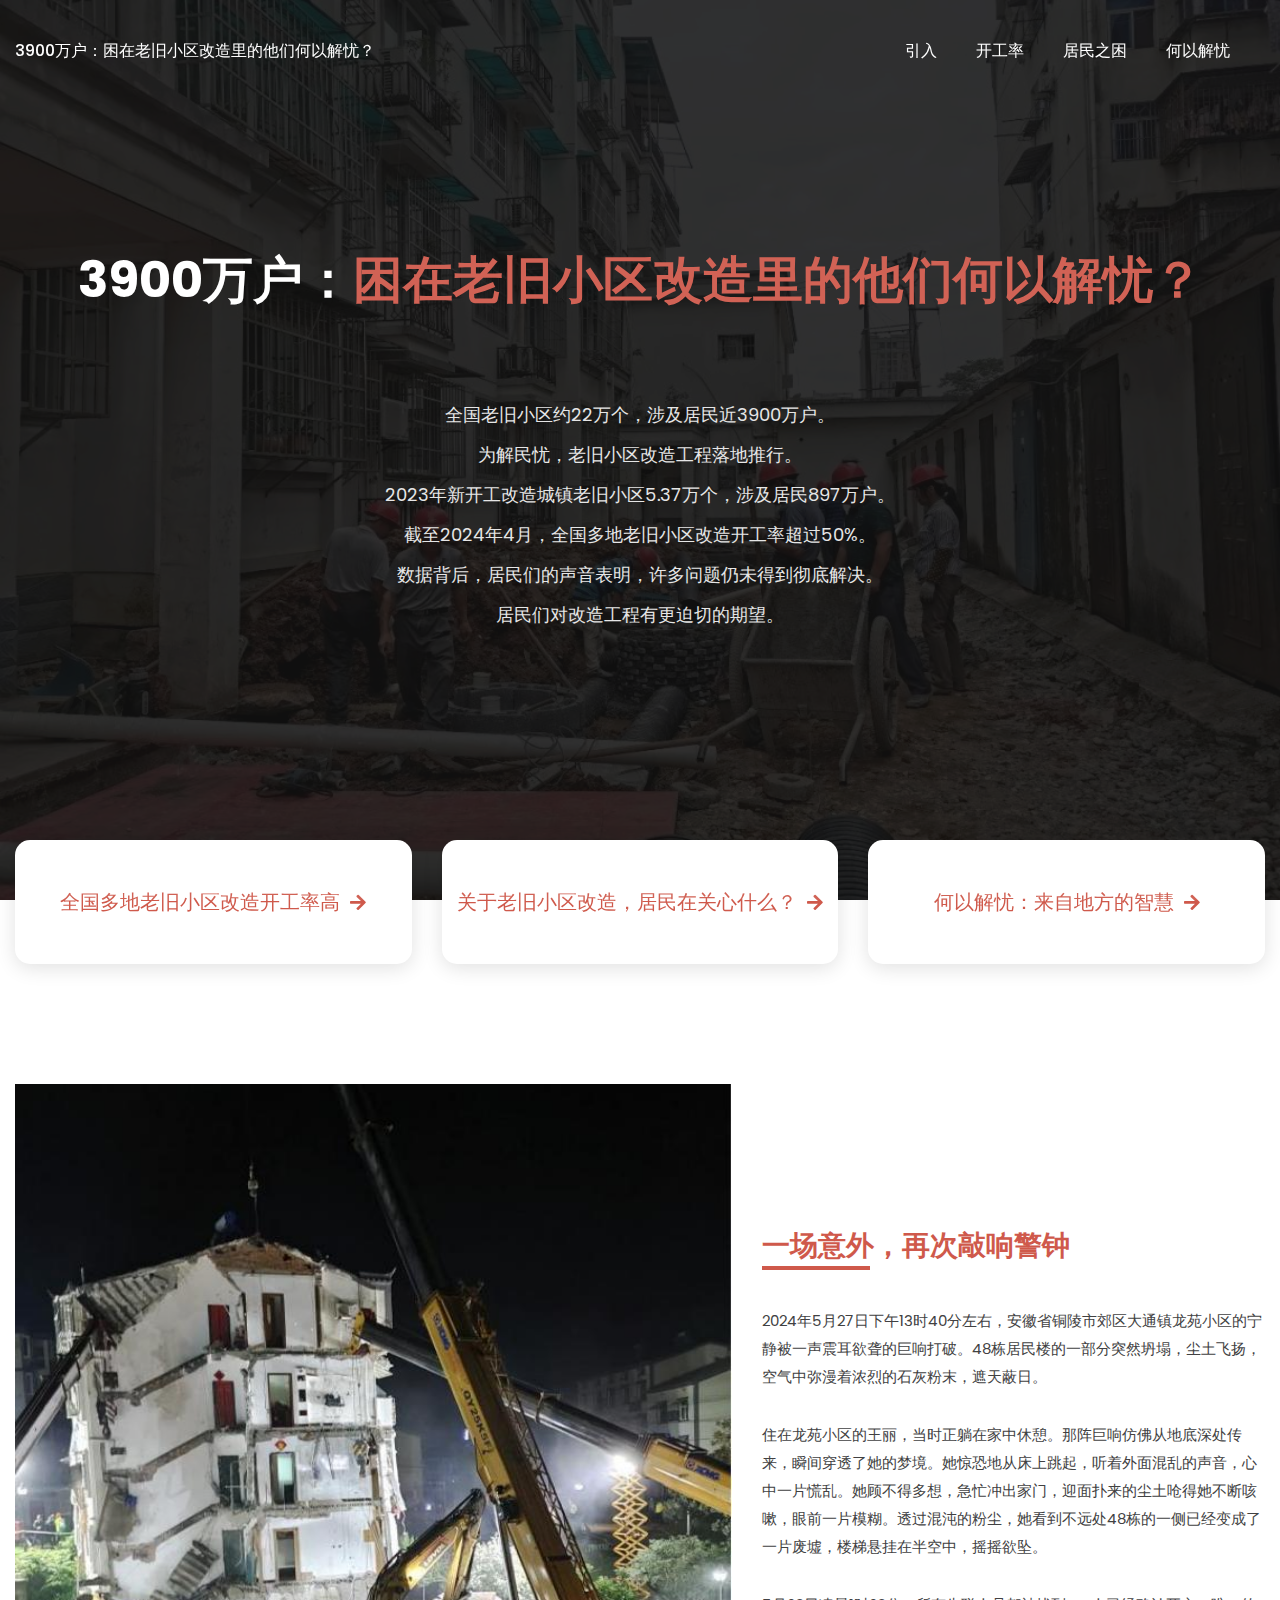
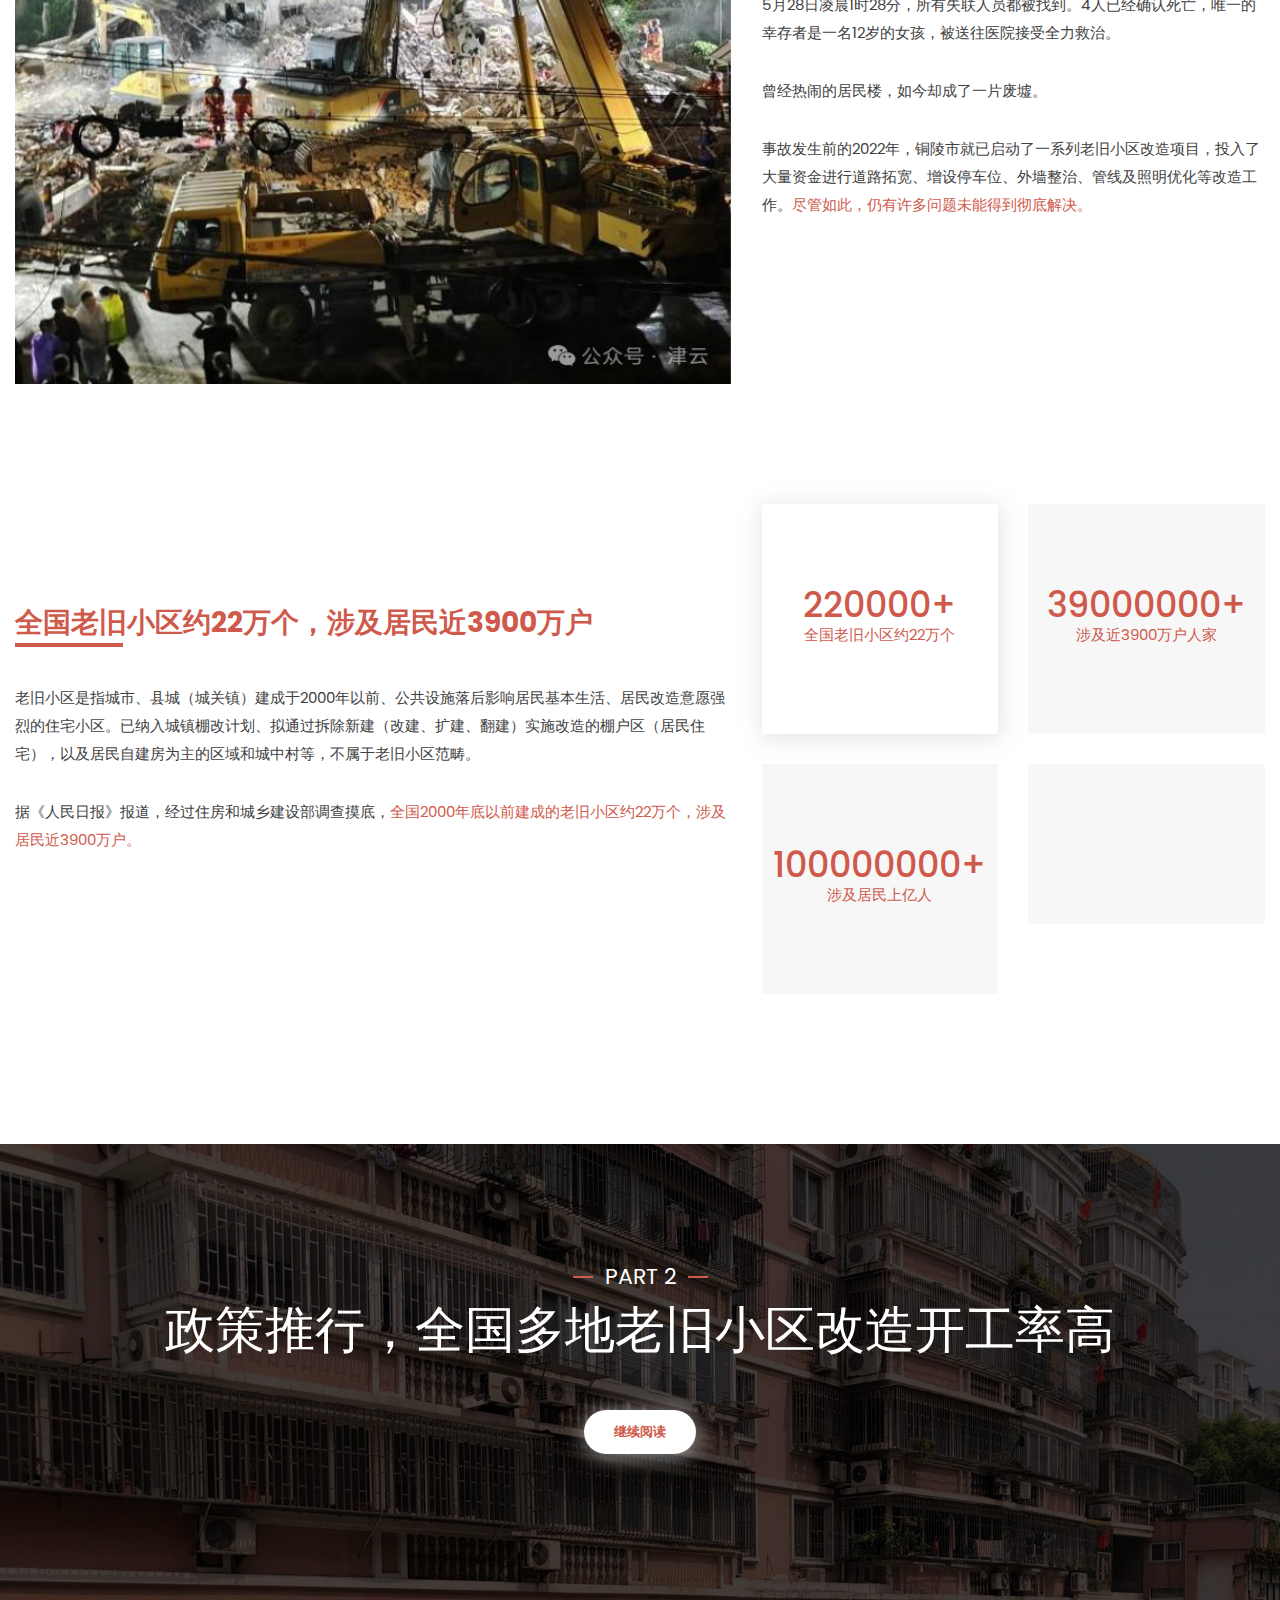
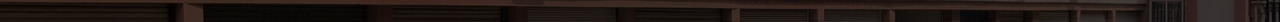
<file: index.html>
<!doctype html>
<html lang="ZXX">
<head>
    <meta charset="utf-8">
    <meta http-equiv="x-ua-compatible" content="ie=edge">
    <title>3900万户：困在老旧小区改造里的他们何以解忧？</title>
    <meta name="description" content="Digital Marketer is a modern and beautiful HTML5 multipage agency template for the creative and professional marketer person or company. This template contains 10 different page layout with awesome design.">
    <meta name="viewport" content="width=device-width, initial-scale=1">
    <link rel="shortcut icon" type="image/x-icon" href="assets/img/favicon.png">
    <link rel="stylesheet" href="assets/css/bootstrap.min.css">
    <link rel="stylesheet" href="assets/css/owl.carousel.min.css">
    <link rel="stylesheet" href="assets/css/owl.theme.min.css">
    <link rel="stylesheet" href="assets/css/animate.min.css">
    <link rel="stylesheet" href="assets/css/fontawesome-all.min.css">
    <link href="https://fonts.googleapis.com/css?family=Poppins:400,500,700,800&display=swap" rel="stylesheet">
    <link rel="stylesheet" href="assets/css/meanmenu.css">
    <link rel="stylesheet" href="style.css">
    <link rel="stylesheet" href="assets/css/responsive.css">


</head>
<body>

<!-- ===================================================
    Loading Transition
==================================================== -->
<div id="loader-wrapper">
    <div id="loader">
        <ul>
            <li></li>
            <li></li>
            <li></li>
            <li></li>
            <li></li>
            <li></li>
        </ul>
    </div>
</div>

<!-- Header Section -->
<header id="home">

    <div class="main-navigation">
        <div class="container">
            <div class="row">
                <div class="col-xl-12">
                    <div class="main-menu">
                        <!-- Logo Area -->


                        <!-- Main Menu Area -->
                        <div class="menu-area" id="mobile-menu">
                            <ul>
                                <!-- dropdown menu-area-->
                                <li><a href="index.html">3900万户：困在老旧小区改造里的他们何以解忧？</a></li>
                                <li></li>
                                <li></li>
                                <li></li>


                                <!-- dropdown menu-area-->

                                <li><a href="index.html">引入</a></li>
                                <li><a href="service-list.html">开工率</a></li>
                                <li><a href="blog.html">居民之困</a></li>
                                <li><a href="about-us.html">何以解忧</a></li>

                            </ul>
                        </div>
                    </div>
                    <!-- mobile menu-->
                    <div class="mobile-menu"></div>
                </div>
            </div>
        </div>
    </div>

</header>



<!-- header banner Section -->
<section>
    <!-- Hero Slider Area -->
    <div class="slider-area">
        <div class="slider-on owl-carousel">
            <div class="single-slider">
                <!-- Slider Image -->
                <div class="slider-img">
                    <img src="assets/img/bg1.jpg" alt="header.jpg">
                    
                </div>
                <div class="slider-text text-center">
                    <!--<span class="welcome">Welcome To Demosite</span>-->
                    <h2>3900万户：<span style="color:#cf594b">困在老旧小区改造里的他们何以解忧？</span></h2>
                    <p>&nbsp;</p>
                    <p style="line-height: 40px">全国老旧小区约22万个，涉及居民近3900万户。
                    </br>为解民忧，老旧小区改造工程落地推行。
                </br>2023年新开工改造城镇老旧小区5.37万个，涉及居民897万户。
                </br>截至2024年4月，全国多地老旧小区改造开工率超过50%。
                </br>数据背后，居民们的声音表明，许多问题仍未得到彻底解决。
            </br>居民们对改造工程有更迫切的期望。</p>

                </div>
            </div>


        </div>
    </div>

</section>

<!-- Services Area Section -->
<section class="service-area top-margin">
    <div class="container">
        <div class="row">

            <!-- Service Icon area-->
            <div class="col-md-4 col-sm-4">
                <a href="service-list.html">
                    <div class="service-box">
                        <!-- Service Icon -->

                        <div class="service-text"><h2>全国多地老旧小区改造开工率高<i class="fas fa-arrow-right"></i></h2></div>
                    </div>
                </a>
            </div>
            <!-- Service Icon area-->
            <div class="col-md-4 col-sm-4">
                <a href="blog.html">
                    <div class="service-box">
                        <!-- Service Icon -->

                        <div class="service-text"><h2>关于老旧小区改造，居民在关心什么？<i class="fas fa-arrow-right"></i></h2></div>
                    </div>
                </a>

            </div>
            <!-- Service Icon area-->
            <div class="col-md-4 col-sm-4">
                <a href="about-us.html">
                    <div class="service-box">
                        <!-- Service Icon -->

                        <div class="service-text"><h2>何以解忧：来自地方的智慧<i class="fas fa-arrow-right"></i></h2></div>
                    </div>
                </a>

            </div>
        </div>
    </div>
</section>

<!-- About Us Section -->
<section class="about-us padding-no-bottom">
    <div class="about-spin">
        <div class="container">
            <div class="row d-flex align-items-center">
                <!-- about Image -->
                <div class="col-md-7 about-img sm-mb-4">
                    <img src="assets/img/xinwentu1.jpeg" alt="about-img" height="900px"/>
                </div>
                <!-- about content-->
                <div class="col-md-5">

                    <div class="text-content">
                        <div class="section-title-3">
                            <h4> </h4>
                            <h1 style="color:#cf594b; font-weight: bold">一场意外，再次敲响警钟</h1>
                        </div>
                    </div>

                    <div class="cls">
                        <!-- single progress bar-->


                        <p>2024年5月27日下午13时40分左右，安徽省铜陵市郊区大通镇龙苑小区的宁静被一声震耳欲聋的巨响打破。48栋居民楼的一部分突然坍塌，尘土飞扬，空气中弥漫着浓烈的石灰粉末，遮天蔽日。</p>
                            <p>住在龙苑小区的王丽，当时正躺在家中休憩。那阵巨响仿佛从地底深处传来，瞬间穿透了她的梦境。她惊恐地从床上跳起，听着外面混乱的声音，心中一片慌乱。她顾不得多想，急忙冲出家门，迎面扑来的尘土呛得她不断咳嗽，眼前一片模糊。透过混沌的粉尘，她看到不远处48栋的一侧已经变成了一片废墟，楼梯悬挂在半空中，摇摇欲坠。</p>
                            <p>5月28日凌晨1时28分，所有失联人员都被找到。4人已经确认死亡，唯一的幸存者是一名12岁的女孩，被送往医院接受全力救治。
                            </p>
                            <p>曾经热闹的居民楼，如今却成了一片废墟。</p>
                            <p>事故发生前的2022年，铜陵市就已启动了一系列老旧小区改造项目，投入了大量资金进行道路拓宽、增设停车位、外墙整治、管线及照明优化等改造工作。<span style="color: #cf594b;">尽管如此，仍有许多问题未能得到彻底解决。</span></p>



                        <!-- single progress bar-->


                        
                    </div>

                    <!-- get a quote button-->

                </div>

            </div>

        </div>
    </div>
</section>

<!-- Experience Section -->
<section class="experience-area">
    <div class="container">
        <div class="row d-flex align-items-center">
            <!-- experience heading area-->
            <div class="col-md-6 col-lg-7">
                <div class="text-content">
                    <div class="section-title-3">
                        <h4> </h4>
                        <h1 style="color:#cf594b; font-weight: bold">全国老旧小区约22万个，涉及居民近3900万户</h1>
                    </div>
                    <div class="cls">
                        <p>老旧小区是指城市、县城（城关镇）建成于2000年以前、公共设施落后影响居民基本生活、居民改造意愿强烈的住宅小区。已纳入城镇棚改计划、拟通过拆除新建（改建、扩建、翻建）实施改造的棚户区（居民住宅），以及居民自建房为主的区域和城中村等，不属于老旧小区范畴。</p>
                    <p>据《人民日报》报道，经过住房和城乡建设部调查摸底，<span style="color: #cf594b;">全国2000年底以前建成的老旧小区约22万个，涉及居民近3900万户。</span></p>
                    </div>
                    <!-- get a quote button-->
                    <div class="site-btn mb-5">
                    </div>
                </div>
            </div>

            <div class="col-md-6 col-lg-5">
                <div class="row">
                    <!-- single-coutdown-->
                    <div class="col-6 col-sm-6 col-md-6 col-xs-3 mb-30 box-4">
                        <div class="counter-up">
                            <h1 style="color:#cf594b"><span class="counter">22</span>0000+</h1>
                            <h3 style="color:#cf594b">全国老旧小区约22万个</h3>
                        </div>
                    </div>
                    <!-- single-coutdown-->
                    <div class="col-6 col-sm-6 col-md-6 col-xs-3 mb-30">
                        <div class="counter-up">
                            <h1 style="color:#cf594b"><span class="counter">3900</span>0000+</h1>
                            <h3 style="color:#cf594b">涉及近3900万户人家</h3>
                        </div>
                    </div>
                    <!-- single-coutdown-->
                    <div class="col-6 col-sm-6 col-md-6 col-xs-3 mb-30">
                        <div class="counter-up">
                            <h1 style="color:#cf594b"><span class="counter">10000</span>0000+</h1>
                            <h3 style="color:#cf594b">涉及居民上亿人</h3>
                        </div>
                    </div>
                    <!-- single-coutdown-->
                    <div class="col-6 col-sm-6 col-md-6 col-xs-3 mb-30">
                        <div class="counter-up">
                           
                        </div>
                    </div>

                </div>
            </div>

        </div>
    </div>
</section>

<!-- Newsletter Section -->
<section class="newsletter-area">
    <div class="container">
        <!-- newsletter heading area-->
        <div class="row">
            <div class="col-md-12">
                <div class="section-title">
                    <div class="head-text">
                        <h3>Part 2</h3>
                        <h1 style="font-size: 50px">政策推行，全国多地老旧小区改造开工率高</h1>
                    </div>
                </div>
            </div>
        </div>
<center>
        <div class="site-btn mb-5">
            <a href="service-list.html" >继续阅读</a>
        </div>
</center>

</section>


<!-- Expertise Section -->


<!-- JS here -->

<script src="assets/js/vendor/jquery-1.12.4.min.js"></script>
<script src="assets/js/popper.min.js"></script>
<script src="assets/js/bootstrap.min.js"></script>
<script src="assets/js/owl.carousel.min.js"></script>
<script src="assets/js/jquery.meanmenu.min.js"></script>
<script src="assets/js/jquery.scrollUp.min.js"></script>
<script src="assets/js/waypoints.min.js"></script>
<script src="assets/js/jquery.counterup.min.js"></script>
<script src="assets/js/main.js"></script>

</body>
</html>
</file>
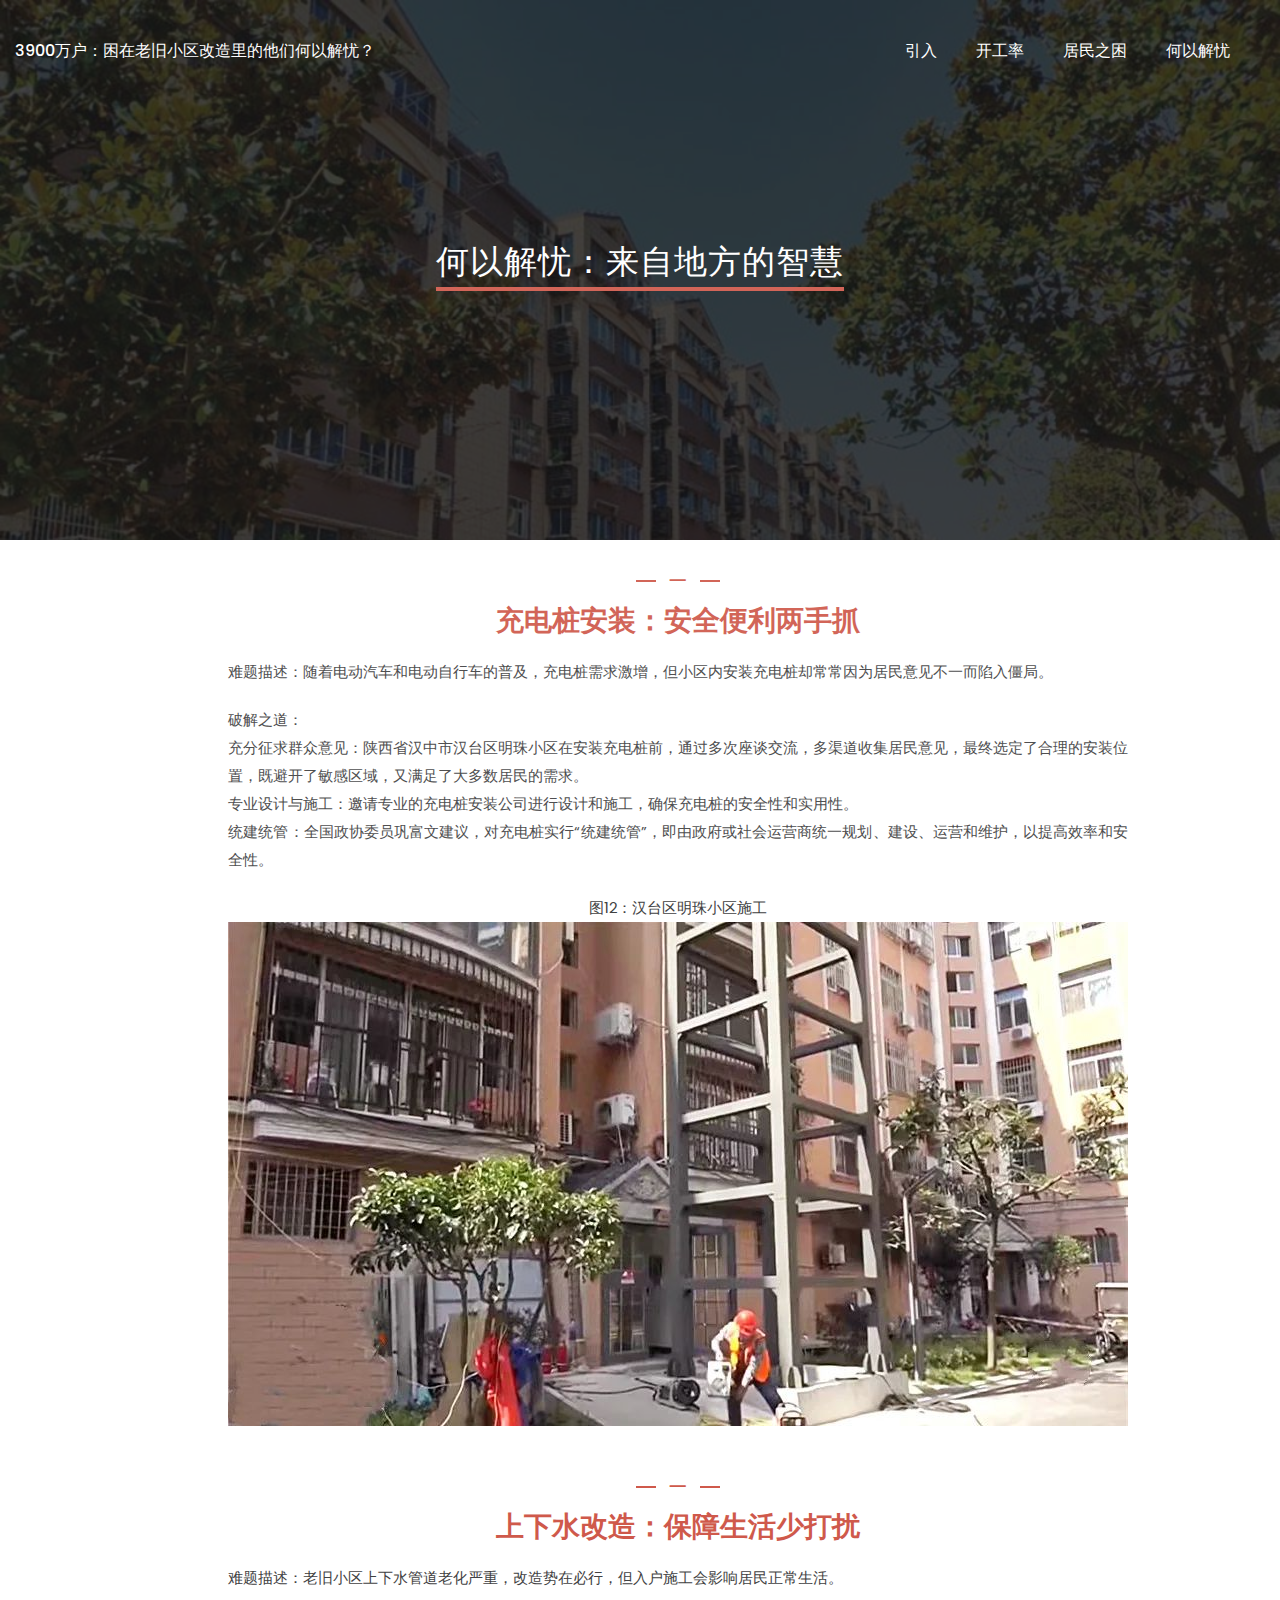
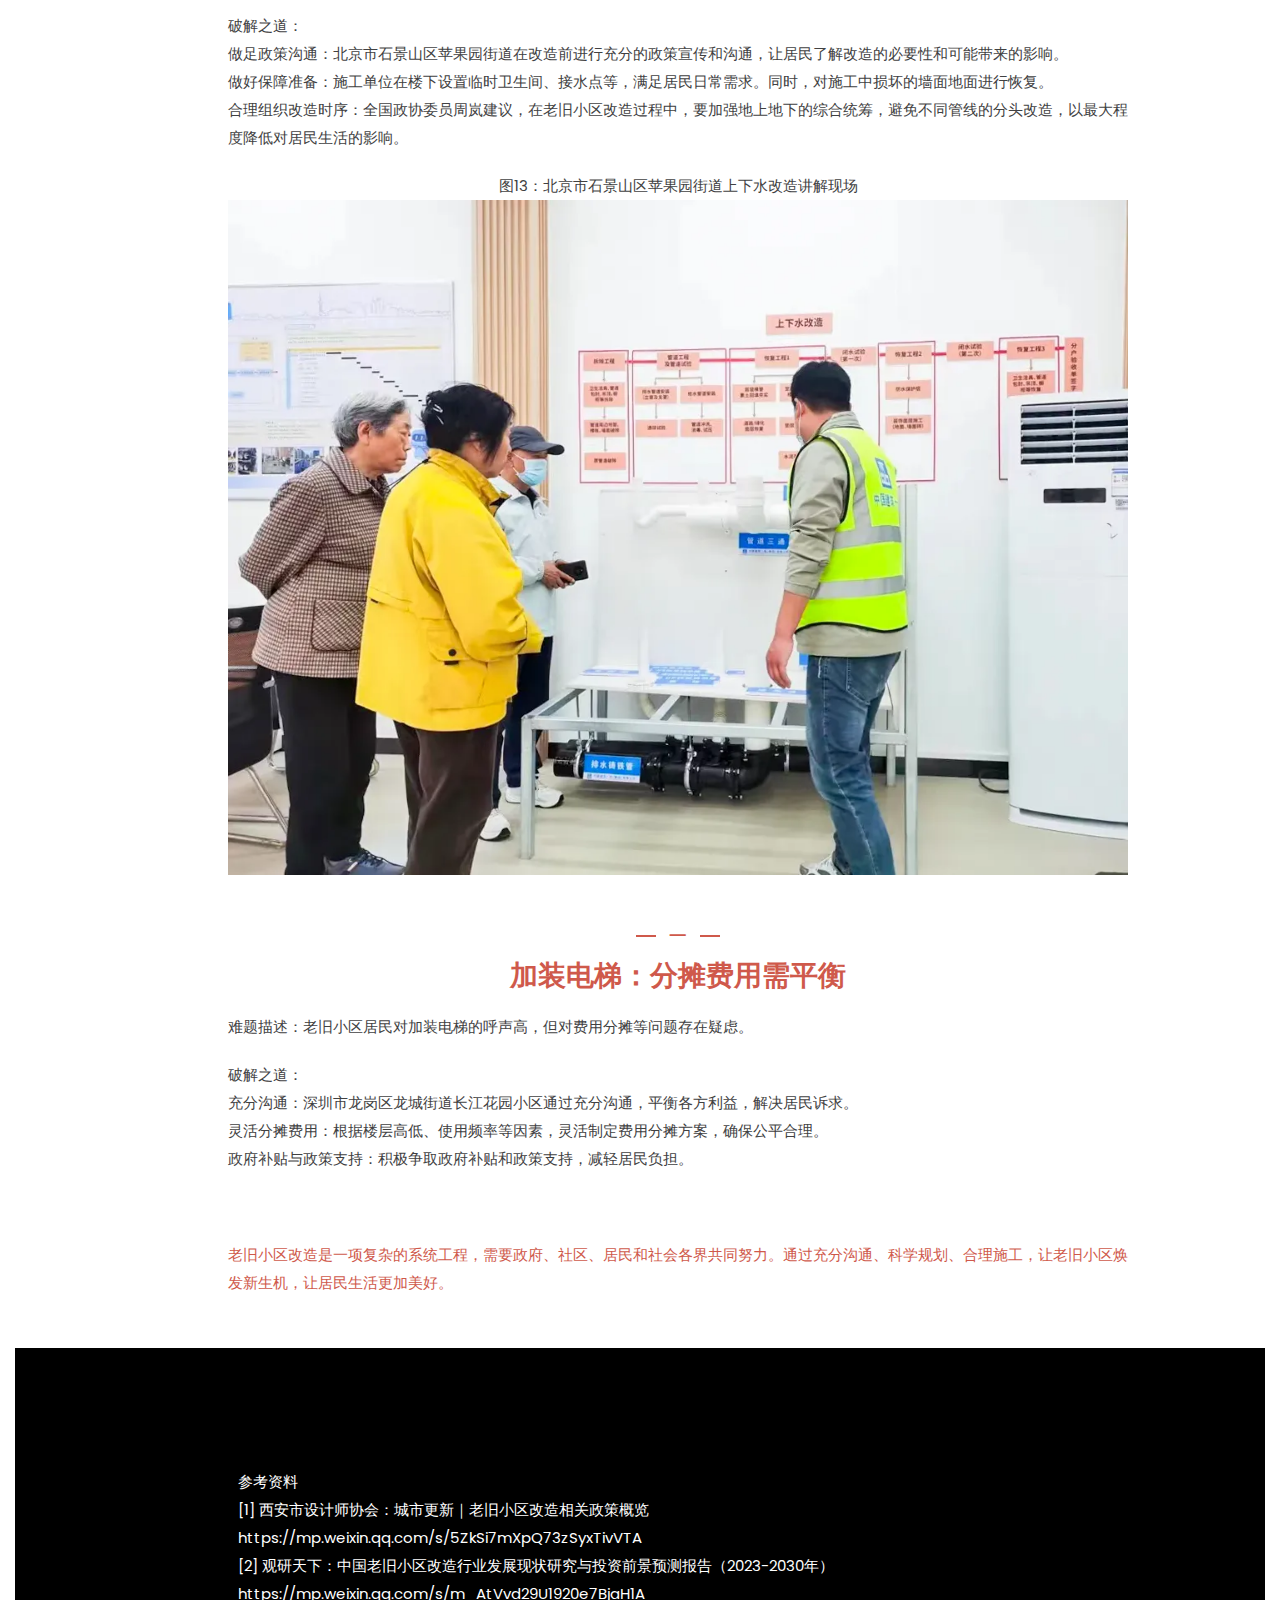
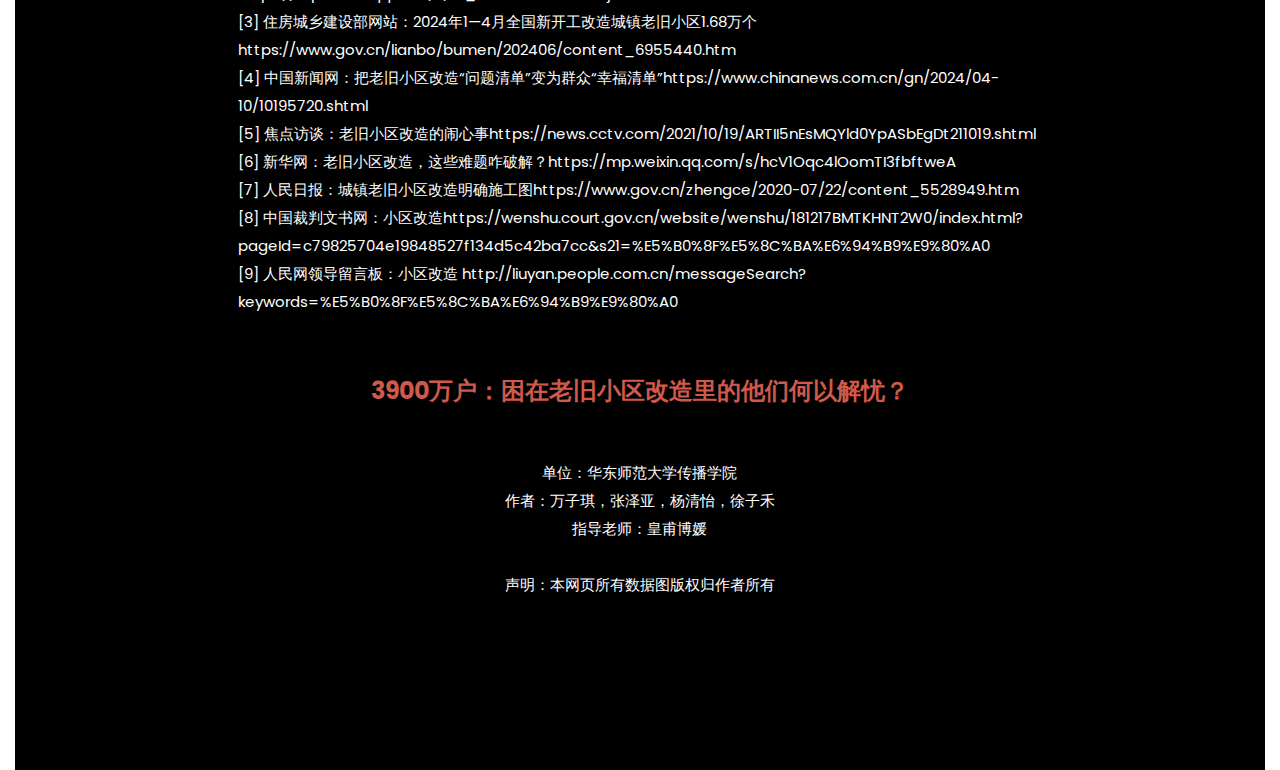
<file: about-us.html>
<!doctype html>
<html lang="ZXX">
<head>
    <meta charset="utf-8">
    <meta http-equiv="x-ua-compatible" content="ie=edge">
    <title>何以解忧：来自地方的智慧</title>
    <meta name="description" content="Digital Marketer is a modern and beautiful HTML5 multipage agency template for the creative and professional marketer person or company. This template contains 10 different page layout with awesome design.">
    <meta name="viewport" content="width=device-width, initial-scale=1">
    <link rel="shortcut icon" type="image/x-icon" href="assets/img/favicon.png">
    <link rel="stylesheet" href="assets/css/bootstrap.min.css">
    <link rel="stylesheet" href="assets/css/owl.carousel.min.css">
    <link rel="stylesheet" href="assets/css/owl.theme.min.css">
    <link rel="stylesheet" href="assets/css/animate.min.css">
    <link rel="stylesheet" href="assets/css/fontawesome-all.min.css">
    <link href="https://fonts.googleapis.com/css?family=Poppins:400,500,700,800&display=swap" rel="stylesheet">
    <link rel="stylesheet" href="assets/css/meanmenu.css">
    <link rel="stylesheet" href="style.css">
    <link rel="stylesheet" href="assets/css/responsive.css">


</head>
<body>

<!-- ===================================================
    Loading Transition
==================================================== -->
<div id="loader-wrapper">
    <div id="loader">
        <ul>
            <li></li>
            <li></li>
            <li></li>
            <li></li>
            <li></li>
            <li></li>
        </ul>
    </div>
</div>

<!-- Header Section -->
<header id="home">

    <div class="main-navigation">
        <div class="container">
            <div class="row">
                <div class="col-xl-12">
                    <div class="main-menu">
                        <!-- Logo Area -->


                        <!-- Main Menu Area -->
                        <div class="menu-area" id="mobile-menu">
                            <ul>
                                <!-- dropdown menu-area-->
                                <li><a href="index.html">3900万户：困在老旧小区改造里的他们何以解忧？</a></li>
                                <li></li>
                                <li></li>
                                <li></li>


                                <!-- dropdown menu-area-->

                                <li><a href="index.html">引入</a></li>
                                <li><a href="service-list.html">开工率</a></li>
                                <li><a href="blog.html">居民之困</a></li>
                                <li><a href="about-us.html">何以解忧</a></li>

                            </ul>
                        </div>
                    </div>
                    <!-- mobile menu-->
                    <div class="mobile-menu"></div>
                </div>
            </div>
        </div>
    </div>

</header>




<!-- header banner Section -->
<section>
    <div class="about-us-header-image-area d-flex align-items-center">
        <div class="container">
            <div class="row">
                <div class="col-md-9 m-auto">

                    <!-- Item -->
                    <div class="item">

                        <div class="others-page-title text-center">
                            <h1>何以解忧：来自地方的智慧</h1>

                            <p class="pt-3"></p>

                        </div>

                    </div>
                    <!-- // Item -->

                </div>

            </div>
        </div>
    </div>
</section>

<p>&nbsp;</p>
<div class="container">
    <!-- expertise heading area-->
    <div class="row">
        <div class="col-md-2"></div>
        <div class="col-md-8">
            <div class="section-title">
                <div class="head-text">
                    <h3>—</h3>
                    <h1 style="color:#cf594b; font-weight: bold">充电桩安装：安全便利两手抓</h1>
                    <p align="justify">难题描述：随着电动汽车和电动自行车的普及，充电桩需求激增，但小区内安装充电桩却常常因为居民意见不一而陷入僵局。
                    </p>

                    <p align="justify">破解之道：
                    </br>充分征求群众意见：陕西省汉中市汉台区明珠小区在安装充电桩前，通过多次座谈交流，多渠道收集居民意见，最终选定了合理的安装位置，既避开了敏感区域，又满足了大多数居民的需求。
                </br>专业设计与施工：邀请专业的充电桩安装公司进行设计和施工，确保充电桩的安全性和实用性。
            </br>统建统管：全国政协委员巩富文建议，对充电桩实行“统建统管”，即由政府或社会运营商统一规划、建设、运营和维护，以提高效率和安全性。
                   
                    <p>图12：汉台区明珠小区施工</p>
                    <img src="assets/img/chongdian.png" width="900px"/>
                    <p>&nbsp;</p>

                    <h3>—</h3>
                    <h1 style="color:#cf594b; font-weight: bold">上下水改造：保障生活少打扰</h1>
                    <p align="justify">难题描述：老旧小区上下水管道老化严重，改造势在必行，但入户施工会影响居民正常生活。
                    </p>
                   
                    <p align="justify">破解之道：
                    </br>做足政策沟通：北京市石景山区苹果园街道在改造前进行充分的政策宣传和沟通，让居民了解改造的必要性和可能带来的影响。
                </br>做好保障准备：施工单位在楼下设置临时卫生间、接水点等，满足居民日常需求。同时，对施工中损坏的墙面地面进行恢复。
            </br>合理组织改造时序：全国政协委员周岚建议，在老旧小区改造过程中，要加强地上地下的综合统筹，避免不同管线的分头改造，以最大程度降低对居民生活的影响。
                    </p>
                    <p>图13：北京市石景山区苹果园街道上下水改造讲解现场</p>
                    <img src="assets/img/beijing.png" width="900px"//>
                    
                    <p>&nbsp;</p>
                    <h3>—</h3>
                    <h1 style="color:#cf594b; font-weight: bold">加装电梯：分摊费用需平衡</h1>
                    <p align="justify">难题描述：老旧小区居民对加装电梯的呼声高，但对费用分摊等问题存在疑虑。
                    </p>
                   
                    <p align="justify">破解之道：
                    </br>充分沟通：深圳市龙岗区龙城街道长江花园小区通过充分沟通，平衡各方利益，解决居民诉求。
                </br>灵活分摊费用：根据楼层高低、使用频率等因素，灵活制定费用分摊方案，确保公平合理。
            </br>政府补贴与政策支持：积极争取政府补贴和政策支持，减轻居民负担。
                    
            <p>&nbsp;</p>
            <p align="justify" style="color: #cf594b">老旧小区改造是一项复杂的系统工程，需要政府、社区、居民和社会各界共同努力。通过充分沟通、科学规划、合理施工，让老旧小区焕发新生机，让居民生活更加美好。</p>
                    
                    

                </div>

                <div class="col-md-2"></div>
            </div>
        </div>
    </div>


    
            
            <div></div></section>
                   


<!-- Footer Section -->
<footer class="footer-area">

    <!-- footer bottom -->





                <div class="container">
                    <!-- newsletter heading area-->
                    <div class="row">
                        <div class="col-md-2"></div>
                        <div class="col-md-8">
                            <p style="color: #FFFFFF">参考资料</p>
                            <p style="color: #FFFFFF">[1] 西安市设计师协会：城市更新｜老旧小区改造相关政策概览 https://mp.weixin.qq.com/s/5ZkSi7mXpQ73zSyxTivVTA</p>
                            <p style="color: #FFFFFF">[2] 观研天下：中国老旧小区改造行业发展现状研究与投资前景预测报告（2023-2030年）https://mp.weixin.qq.com/s/m_AtVvd29U1920e7BjaH1A</p>
                            <p style="color: #FFFFFF">[3] 住房城乡建设部网站：2024年1—4月全国新开工改造城镇老旧小区1.68万个https://www.gov.cn/lianbo/bumen/202406/content_6955440.htm</p>
                            <p style="color: #FFFFFF">[4] 中国新闻网：把老旧小区改造“问题清单”变为群众“幸福清单”https://www.chinanews.com.cn/gn/2024/04-10/10195720.shtml</p>
                            <p style="color: #FFFFFF">[5] 焦点访谈：老旧小区改造的闹心事https://news.cctv.com/2021/10/19/ARTII5nEsMQYld0YpASbEgDt211019.shtml</p>
                            <p style="color: #FFFFFF">[6] 新华网：老旧小区改造，这些难题咋破解？https://mp.weixin.qq.com/s/hcV1Oqc4lOomTI3fbftweA</p>
                            <p style="color: #FFFFFF">[7] 人民日报：城镇老旧小区改造明确施工图https://www.gov.cn/zhengce/2020-07/22/content_5528949.htm</p>
                            <p style="color: #FFFFFF">[8] 中国裁判文书网：小区改造https://wenshu.court.gov.cn/website/wenshu/181217BMTKHNT2W0/index.html?pageId=c79825704e19848527f134d5c42ba7cc&s21=%E5%B0%8F%E5%8C%BA%E6%94%B9%E9%80%A0</p>
                            <p style="color: #FFFFFF">[9] 人民网领导留言板：小区改造 http://liuyan.people.com.cn/messageSearch?keywords=%E5%B0%8F%E5%8C%BA%E6%94%B9%E9%80%A0</p>
                           
                        </div>
                    </div>
                    <div class="col-md-2"></div>
                </div>
<p>&nbsp;</p>
            <p>&nbsp;</p>
            <div class="footer-top">
                <div class="container">
                    <div class="row">
                        <div class="col-xl-12 col-lg-12 col-md-12 col-sm-12 margin-bottom-r">
                            <!-- Footer Logo -->
                            <div class="company-logo text-center">
                                <a href="index.html" style="color: #cf594b; font-weight: bold; font-size: 24px"><span>3900万户：困在老旧小区改造里的他们何以解忧？</span></a>
                            </div>
                        </div>

                    </div>
            <div class="container">
                <!-- newsletter heading area-->
                <div class="row">
                    <div class="col-md-2">

                    </div>
                    <div class="col-md-8">
                        <div class="company-logo text-center">

                            <p style="color: #FFFFFF">单位：华东师范大学传播学院</p>
                            <p style="color: #FFFFFF">作者：万子琪，张泽亚，杨清怡，徐子禾</p>
                            <p style="color: #FFFFFF">指导老师：皇甫博媛</p>
                            <p style="color: #FFFFFF">&nbsp;</p>
                            <p style="color: #FFFFFF">声明：本网页所有数据图版权归作者所有</p>
                        </div>
                    </div>
                </div>
                <div class="col-md-2">

                </div>
            </div>
                <!-- Footer content area -->


<!-- JS here -->

<script src="assets/js/vendor/jquery-1.12.4.min.js"></script>
<script src="assets/js/popper.min.js"></script>
<script src="assets/js/bootstrap.min.js"></script>
<script src="assets/js/owl.carousel.min.js"></script>
<script src="assets/js/jquery.meanmenu.min.js"></script>
<script src="assets/js/jquery.scrollUp.min.js"></script>
<script src="assets/js/waypoints.min.js"></script>
<script src="assets/js/jquery.counterup.min.js"></script>
<script src="assets/js/main.js"></script>

</body>
</html>
</file>
<file: style.css>
body{font-family:Poppins,sans-serif;font-weight:400;font-style:normal;font-size:14px}.img{max-width:100%;transition:all .3s ease-out 0s}.f-left{float:left}.f-right{float:right}.fix{overflow:hidden}.button,a{-webkit-transition:all .3s ease-out 0s;-moz-transition:all .3s ease-out 0s;-ms-transition:all .3s ease-out 0s;-o-transition:all .3s ease-out 0s;transition:all .3s ease-out 0s}.button:focus,a:focus{text-decoration:none;outline:0}.footer -menu li a:hover,.portfolio-cat a:hover,a:focus,a:hover{color:#2b96cc;text-decoration:none}a,button{color:#313131;outline:medium none}button:focus,input:focus,textarea,textarea:focus{outline:0}.uppercase{text-transform:uppercase}.capitalize{text-transform:capitalize}.top-5{margin-top:3rem}.mt-25{margin-top:-48px}.mb-30{margin-bottom:30px}.cls{padding:10px 0 0}h1,h2,h3,h4,h5,h6{font-weight:400;color:#cf594b;margin-top:0;margin-bottom:0;font-style:normal;font-weight:400}h1 a,h2 a,h3 a,h4 a,h5 a,h6 a{color:inherit}h1{font-size:23px;font-weight:500;text-transform:capitalize}h2{font-size:35px;text-transform:capitalize}h3{font-size:28px;text-transform:capitalize;margin:0 0 10px}h4{font-size:17px;text-transform:capitalize;margin:0 0 10px}h5{font-size:16px}h6{font-size:15px}.h3{font-size:16px;color:#414142;text-transform:capitalize}ul{margin:0;padding:0}li{list-style:none}p{font-size:15px;font-weight:400;line-height:28px;color:#414142;margin-bottom:0}hr{border-bottom:1px solid #eceff8;border-top:0 none;margin:30px 0;padding:0}label{color:#7e7e7e;cursor:pointer;font-size:14px;font-weight:400}::-moz-selection{background:#d6b161;color:#fff;text-shadow:none}::-moz-selection{background:#444;color:#fff;text-shadow:none}::selection{background:#444;color:#fff;text-shadow:none}::-moz-placeholder{color:#555;font-size:14px;opacity:1}::placeholder{color:#555;font-size:14px;opacity:1}.theme-overlay{position:relative}#loader-wrapper{position:fixed;top:0;left:0;width:100%;height:100%;z-index:999999;background:#fff;overflow:hidden}#loader{width:90px;height:65px;position:relative;top:50%;left:50%;transform:translate(-50%,-50%)}#loader ul{margin:0;list-style:none;width:90px;position:relative;padding:0;height:10px}#loader ul li{position:absolute;width:2px;height:0;background-color:#cf594b;bottom:0}@keyframes sequence1{0%{height:10px}50%{height:50px}100%{height:10px}}@keyframes sequence2{0%{height:20px}50%{height:65px}100%{height:20px}}#loader li:nth-child(1){left:0;animation:sequence1 1s ease infinite 0s}#loader li:nth-child(2){left:15px;animation:sequence2 1s ease infinite .1s}#loader li:nth-child(3){left:30px;animation:sequence1 1s ease-in-out infinite .2s}#loader li:nth-child(4){left:45px;animation:sequence2 1s ease-in infinite .3s}#loader li:nth-child(5){left:60px;animation:sequence1 1s ease-in-out infinite .4s}#loader li:nth-child(6){left:75px;animation:sequence2 1s ease infinite .5s}.theme-overlay::before{background:#1696e7 none repeat scroll 0 0;content:"";height:100%;left:0;opacity:.6;position:absolute;top:0;width:100%}.separator{border-top:1px solid #f2f2f2}.container{max-width:1300px}.btn{-moz-user-select:none;background:#1696e7 none repeat scroll 0 0;border:medium none;border-radius:2px;color:#fff;cursor:pointer;display:inline-block;font-size:13px;font-weight:600;letter-spacing:1px;line-height:1;margin-bottom:0;padding:13px 25px;text-align:center;text-transform:uppercase;touch-action:manipulation;transition:all .3s ease 0s;vertical-align:middle;white-space:nowrap}.breadcrumb>.active{color:#888}.owl-carousel .owl-nav div{background:rgba(255,255,255,.8) none repeat scroll 0 0;height:40px;left:20px;line-height:40px;opacity:0;position:absolute;text-align:center;top:50%;transform:translateY(-50%);transition:all .3s ease 0s;visibility:hidden;width:40px}.owl-carousel .owl-nav div.owl-next{left:auto;right:20px}.owl-carousel:hover .owl-nav div{opacity:1;visibility:visible}.owl-carousel .owl-nav div:hover{background:#2b96cc;color:#fff}.learnmore-2 a{background-color:#ffaf14;text-decoration:none;color:#fff;text-transform:uppercase;display:inline-block;padding:10px 40px;-webkit-transition:.5s;-o-transition:.5s;transition:.5s;font-size:14px;font-weight:500;border-radius:50px}#scrollUp{background:#cf594b;bottom:50px;color:#fff;height:50px;line-height:50px;right:15px;text-align:center;-webkit-transition:all .5s ease 0s;-o-transition:all .5s ease 0s;transition:all .5s ease 0s;width:50px;border-radius:50%}.padding{padding:50px 0}.padding-no-bottom{padding:120px 0 0}.padding-4{padding:120px 0}.fifth-section{padding:120px 0}.margin-boottom20{margin-bottom:30px}.margin-boottom30{margin-bottom:30px}#scrollUp:hover{background:#444}.section-title{text-align:center;margin-bottom:50px}.section-title .head-text h1{position:relative;font-size:28px;font-weight:500;text-transform:uppercase}.section-title .head-text{text-align:center;text-transform:capitalize;display:inline-block}.section-title .head-text h3{font-size:22px;position:relative;text-transform:uppercase;display:inline-block}.section-title .head-text h3::before{content:"";position:absolute;right:-32px;width:20px;height:2px;background:#cf594b;top:50%;transform:translateY(-50%)}.section-title .head-text h3::after{content:"";position:absolute;left:-32px;width:20px;height:2px;background:#cf594b;top:50%;transform:translateY(-50%)}.section-title-2{text-align:center;margin-bottom:30px;color:#000}.section-title-2 .head-text p{position:relative;padding-top:20px}.section-title-2 .head-text{text-align:center;text-transform:capitalize;display:inline-block}.section-title-2 .head-text span{font-size:22px;position:relative}.section-title-2 .head-text span::before{content:"";position:absolute;right:-32px;width:20px;height:2px;background:#ee9499;top:50%;transform:translateY(-50%)}.section-title-2 .head-text span::after{content:"";position:absolute;left:-32px;width:20px;height:2px;background:#ee9499;top:50%;transform:translateY(-50%)}.section-title-3{text-align:left;margin-bottom:35px}.section-title-3 h1{position:relative;font-size:28px;font-weight:500;text-transform:uppercase}.section-title-3{text-align:left;text-transform:capitalize;display:inline-block}.section-title-3 h4{font-size:18px;position:relative;color:#000;font-weight:400;text-transform:uppercase}.section-title-3 h1::before{content:"";position:absolute;left:0;width:108px;height:4px;bottom:-8px;background-color:#cf594b}.section-title h4{font-size:18px}.section-title h2{font-weight:600;font-size:25px;color:#fff;line-height:35px}.section-title p{margin-top:20px}.header-top-padding{padding-top:40px}.section-button{margin-top:40px}.section-button a{background-color:#6b6fff;text-decoration:none;color:#fff;text-transform:uppercase;display:inline-block;padding:15px 0;-webkit-transition:.5s;-o-transition:.5s;transition:.5s;font-size:14px;font-weight:700;width:150px;text-align:center;-webkit-box-shadow:0 5px 16px #bababa;box-shadow:0 5px 16px #bababa;border:1px solid transparent}.section-button a:hover{border:1px solid #6b6fff;color:#cf594b;background-color:transparent;-webkit-box-shadow:0 5px 16px #fff;box-shadow:0 5px 16px #fff}#preloader{position:fixed;top:0;left:0;right:0;bottom:0;background-color:#fff;z-index:99999;height:100%}#status{position:absolute;left:55%;top:45%;width:150px;height:150px;margin:-32px 0 0 -32px;padding:0;-webkit-transform:translateX(-50%);-ms-transform:translateX(-50%);transform:translateX(-50%)}#status img{height:120px;width:120px}.main-navigation{position:absolute;left:0;top:0;width:100%;background-color:rgba(255,255,255,0);z-index:11;-webkit-transition:.5s;-o-transition:.5s;transition:.5s}.main-navigation.sticky{position:fixed;top:0;left:0;right:0;width:100%;z-index:99;background:#cf594b;box-shadow:0 0 50px #60636242;-webkit-transition:all 1s ease 0s;transition:all 1s ease 0s;-webkit-animation:sticky 1s;animation:sticky 1s}.sticky .menu-area ul li a:hover{color:#f4f1f1}.main-menu{position:relative}.logo-area{position:absolute;left:50%;bottom:30px;-webkit-transform:translateX(-50%);transform:translateX(-50%)}.logo-area img{width:125px}.menu-area ul{margin:0;padding:0;list-style:none;text-align:right}.menu-area ul li{display:inline-block;float:none;position:relative}.menu-area ul li:nth-child(1){float:left}.menu-area ul li:nth-child(2){float:left}.menu-area ul li:nth-child(3){float:left}.menu-area ul li:nth-child(4){float:left}.menu-area ul li a{color:#fff;font-size:16px;font-weight:500;text-transform:capitalize;text-decoration:none;display:block;padding:39px 35px;-webkit-transition:.5s;transition:.5s}.menu-area ul li a:nth-child(1){padding-left:0}.menu-area ul li a:hover{color:#cf594b}.menu-area ul li ul.dropdown{position:absolute;right:-122px;top:97%;width:220px;background-color:#fff;opacity:0;visibility:hidden;-webkit-transition:.5s;transition:.5s;padding:15px}.menu-area ul li ul.dropdown li{display:block;float:inherit;text-align:left;margin-left:15px;position:relative;border-bottom:1px solid #efefef}.menu-area ul li ul.dropdown li:last-child{border-bottom:none}.menu-area ul li ul.dropdown li a{padding:8px 0;-webkit-transition:.5s;transition:.5s;color:#646572}.menu-area ul li:hover ul.dropdown{top:106%;opacity:1;visibility:visible}.menu-area ul li ul.dropdown li a:hover{color:#cf594b}.menu-area ul li ul.dropdown ul.dropdown{position:absolute;left:120%;top:0;opacity:0;visibility:hidden;-webkit-transition:.6s;transition:.6s}.menu-area ul li ul.dropdown li:hover>ul.dropdown{opacity:1;visibility:visible;left:110%}#mobile-menu{display:block}.slider-area{height:100vh}.single-slider{position:relative}.slider-area .owl-carousel{z-index:0}.slider-area .owl-carousel .owl-dots{text-align:center;top:-150px;position:relative}.slider-img{position:relative}.slider-img:before{position:absolute;background:#000;height:100vh;width:100%;content:"";opacity:.85;z-index:1}.slider-img img{height:100vh;width:100%;background-position:50% 0;background-size:cover}.slider-text{position:absolute;top:50%;left:0;right:0;transform:translateY(-50%);z-index:2}.slider-text a.skill-btn:hover{background-color:#cf594b;border:1px solid #cf594b}.welcome{font-size:25px;color:#fff;text-transform:capitalize}.slider-text h2{font-size:50px;font-weight:700;color:#fff;margin:20px 0;text-transform:uppercase}.slider-text h2 span{color:#cf594b}.slider-text p{line-height:30px;color:#e5e5e5;font-size:18px;margin-bottom:35px;font-weight:400}.slider-text a{color:#fff;border:1px solid #fff;padding:20px 25px;display:inline-block;border-radius:5px;font-weight:700}.slider-on .owl-controls{position:relative!important;top:-138px!important}.slider-area-2{height:100vh}.single-slider-2{position:relative}.single-slider-2:before{position:absolute;background:rgba(0,0,0,.89);height:100vh;width:100%;content:"";opacity:.85;z-index:0}.slider-height{background-image:url(assets/img/header-3.jpg);height:100vh;width:100%;background-position:50% 0;background-size:cover;position:relative}.slider-content{position:absolute;top:50%;transform:translateY(-50%);z-index:2}.slider-content h2{font-size:40px;font-weight:700;color:#fff;margin:20px 0;text-transform:uppercase}.slider-content h2 span{color:#cf594b}.slider-content p{line-height:30px;color:#e5e5e5;font-size:18px;margin-bottom:35px}.slider-content a{color:#fff;border:1px solid #fff;padding:20px 25px;display:inline-block;border-radius:5px;font-weight:700}.slider-content a.skill-btn:hover{background-color:#cf594b;border:1px solid #cf594b}.others-header-image-area{background-image:url(assets/img/header.jpg);height:60vh;width:100%;background-position:50% 0;background-size:cover;position:relative}.others-page-title p{color:#d0cccc}.others-header-image-area .others-page-title p{color:#ddd;font-size:15px}.others-header-image-area .others-page-title h1::before{content:"";position:absolute;width:100%;height:4px;bottom:-4px;background-color:#fe6871}.others-page-title h1:before{content:"";position:absolute;left:0;width:100%;height:4px;bottom:-6px;background-color:#cf594b}.others-header-image-area::before{content:'';position:absolute;left:0;top:0;width:100%;height:60vh;background:#000;opacity:.8}.text-gray{color:#d0d0d0}.bg-pattern-effect{position:absolute;bottom:0;left:0;right:0}.slick-slide img{height:80vh}.PrevArrow{display:none!important}.next-arr-position{position:relative}.NextArrow{font-size:20px;background-color:#212020;color:#fff;padding:10px;border-radius:50px;cursor:pointer;position:absolute;right:2%;top:50%}.NextArrow:hover{background:#fe6871}.intro-text h1{font-size:40px;letter-spacing:1px;color:#fff;margin-bottom:10px;font-weight:700;letter-spacing:1px;width:100%}.intro-text p{color:#d7d7d7}.others-page-title h1{font-size:33px;text-transform:capitalize;letter-spacing:1px;color:#fff;font-weight:500;letter-spacing:1px;width:100%;position:relative;display:inline}@keyframes textcolor{0%{background-position:left 0 top 10px}40%{background-position:left 800px top 10px}}.intro-text h3{font-size:18px;letter-spacing:1px;color:#e5e5e5;font-weight:400;line-height:28px}.learnmore{margin-top:25px}.site-btn a{background-color:#fff;text-decoration:none;color:#cf594b;text-transform:uppercase;display:inline-block;padding:12px 30px;-webkit-transition:.5s;-o-transition:.5s;transition:.5s;font-size:13px;font-weight:700;border-radius:65px;box-shadow:1px 3px 20px 1px rgba(212,212,212,.6705882352941176)}.site-btn a:hover{background-color:#cf594b;color:#fff}.learnmore a:hover{background-color:#fff;color:#fe6871}.default-text-color{color:#fe6871}.modal{top:60px}.modal-content{border-radius:20px}.modal-header{border-bottom:0 solid #fff}.header-form{background-color:#fff;padding:5px}.header-form .country{width:25px}.header-form button.site-btn-submit{background-color:#f56970;text-decoration:none;color:#fff;text-transform:uppercase;display:inline-block;padding:12px 30px;-webkit-transition:.5s;-o-transition:.5s;transition:.5s;font-size:13px;font-weight:700;border-radius:65px;border:0;cursor:pointer}.submit-button{text-align:center}.form-control{display:block;width:100%;padding:.375rem .75rem;font-size:1rem;line-height:1.5;color:#495057;background-color:#f5f5f5;background-clip:padding-box;border:0 solid #ced4da;border-radius:.25rem;transition:border-color .15s ease-in-out,box-shadow .15s ease-in-out}.fade-scale{transform:scale(0);opacity:0;-webkit-transition:all .25s linear;-o-transition:all .25s linear;transition:all .25s linear}.fade-scale.in{opacity:1;transform:scale(1)}.service-list{padding:120px 0}.service-list .content a{font-weight:500}.top-margin{margin-top:-60px}.service-box{position:relative;background:#fff;box-shadow:0 4px 20px rgba(0,0,0,.12);padding:50px 0;transition:.5s;border-radius:15px}.service-box:hover{background-color:#E97658}.service-box:hover h2{color:#fff}.service-box:hover i{margin-left:15px}.service-icon{position:absolute;left:-10px;top:50%;transform:translateY(-50%) translateX(-20px)}.service-icon img{height:100px}.service-text h2{text-align:center;font-size:20px;font-weight:500;text-transform:capitalize}.service-text i{margin-left:10px;transition:.5s;font-size:18px}.service-header-image-area{background-image:url(assets/img/bg3.jpeg);height:60vh;width:100%;background-position:50% 0;background-size:cover;position:relative}.service-header-image-area::before{content:'';position:absolute;left:0;top:0;width:100%;height:60vh;background:#000;opacity:.8}.box{position:relative;overflow:hidden;box-shadow:0 0 25px rgba(135,135,135,.25)}.icon-box{background-color:#fff;border-radius:10px;padding:25px 26px;min-height:198px}.icon-box:hover img{opacity:1;-webkit-filter:grayscale(0);filter:grayscale(0)}.icon-box .content{float:right;text-align:right;width:70%}.icon-box img{transition:all .3s linear;-webkit-transform-style:preserve-3d;transform-style:preserve-3d;opacity:.7;-webkit-filter:grayscale(100);filter:grayscale(100);width:105px;position:absolute;z-index:1;top:0;left:0}.box:after{position:absolute;content:"";top:-43%;left:-33%;background:rgba(25,44,68,1);height:187px;width:200px;border-radius:50%;opacity:0;transition:.5s}.box:hover:after{opacity:1;top:-29%;left:-12%}.icon-box:hover a{color:#f56970}.icon-box:hover a h1{color:#f56970}.service-heading-text{padding-top:120px}.service-content h1{font-size:18px}.content-img{width:100%;text-align:center}.content-img img{width:80%}.box-2{position:relative;overflow:hidden;box-shadow:0 0 25px rgba(108,108,108,.25);padding:30px}.icon-box-2{background-color:#fff;margin-bottom:15px;border-radius:10px}.icon-box-2:hover img{opacity:1;-webkit-filter:grayscale(0);filter:grayscale(0)}.icon-box-2 .content{float:right;width:80%;text-align:right}.icon-box-2 img{transition:all .3s linear;-webkit-transform-style:preserve-3d;transform-style:preserve-3d;opacity:.7;-webkit-filter:grayscale(100);filter:grayscale(100);width:90px;position:absolute;z-index:1}.box-2:after{position:absolute;content:"";top:-58%;left:-70%;background:rgba(25,44,68,1);height:224px;width:293px;border-radius:50%;opacity:0;transition:.5s}.box-2:hover.box-2:after{opacity:1;top:-29%;left:-12%}.padding-2{padding:0 0}.padding-3{padding:0 0 100px 0}.first-section{padding:120px 0}.fifth-section{padding:120px 0}.read-more-state{display:none}.read-more-trigger{background-color:#f1f1f1;color:#000;border:1px solid #fff;font-weight:500}.read-more-target{opacity:0;max-height:0;font-size:0;transition:.55s ease}.read-more-state:checked~.read-more-wrap .read-more-target{opacity:1;font-size:inherit;max-height:999em}.read-more-state~.read-more-trigger:before{content:'Show more'}.read-more-state:checked~.read-more-trigger:before{content:'Show less'}.read-more-trigger{cursor:pointer;display:inline-block;padding:0 .5em;color:#2f2e2e;font-size:.9em;line-height:2;border:0 solid #fff;border-radius:.25em}.about-us p{padding-bottom:30px}.about-left-bg{position:absolute;left:-365px}.about-left-bg img{width:100%}.about-right-bg img{width:100%}.about-img img{width:100%;text-align:right}.about-right-bg{position:absolute;right:0}.about-us .text-content .section-title{padding:0;text-align:left;margin:0}.about-us .title h1{font-size:24px;padding-bottom:6px}.about-spin{position:relative}.about-us-header-image-area{background-image:url(assets/img/bg5.jpeg);height:60vh;width:100%;background-position:50% 0;background-size:cover;position:relative}.about-us-header-image-area::before{content:'';position:absolute;left:0;top:0;width:100%;height:60vh;background:#000;opacity:.8}.progress-title{font-size:16px;font-weight:500;color:#333;text-transform:uppercase;margin:0 0 10px}.progress{height:10px;background:#e9e9ea;border-radius:15px;margin-bottom:10px;overflow:visible;position:relative;margin-bottom:15px}.progress-bg{background-color:#fff;padding:35px;box-shadow:1px -1px 20px 3px #ececec}.progress::after,.progress::before{content:"";border-radius:50%;background:#fff;position:absolute;top:-5px;left:0;z-index:1}.progress:after{left:auto;right:0}.progress .progress-bar{box-shadow:none;border:none;border-radius:15px;position:relative;-webkit-animation:animate-positive 1s;animation:animate-positive 1s}.progress .progress-value{line-height:20px;border-radius:20px;font-size:13px;font-weight:600;position:absolute;top:-19px;right:0;z-index:2}.progress .progress-bar.first{width:80%;background:#f56970}.progress .progress-bar.second{width:70%;background:#f56970}.progress .progress-bar.third{width:60%;background:#f56970}.progress.orange .progress-value{color:#162b3b}@-webkit-keyframes animate-positive{0%{width:0}}@keyframes animate-positive{0%{width:0}}.our-vision-area img{padding:10px}.our-vision-area .text-content .section-title{padding:0;text-align:left;margin:0}.our-vision-area .text-content h1{color:#333;margin-bottom:20px}.our-vision-area .text-content span{font-size:18px;display:block}.our-vision-area .a{position:relative}.our-vision-area ul li{padding-bottom:5px}.our-vision-area .fa-circle{color:#ee9499;font-size:10px;transform:translateY(-30%)}.our-mission-area .text-content .section-title{padding:0;text-align:left;margin:0}.our-mission-area .text-content h1{color:#333;margin-bottom:20px}.our-mission-area .text-content span{font-size:18px;display:block}.our-mission-area .a{position:relative}.our-mission-area ul li{padding-bottom:5px}.our-mission-area .fa-circle{color:#f56970;font-size:10px;transform:translateY(-30%)}.experience-area{padding:120px 0}.experience-area p{padding-bottom:30px}.experience-left-bg{position:absolute;left:-5px}.experience-left-bg img{width:100%}.experience-area .counter{animation-duration:1s;animation-delay:0s}.experience-area .counter-up{background-color:#f7f7f7;text-align:center;padding:80px 0;margin:auto;transition:.5s}.experience-area .box-4>:first-child{box-shadow:1px 3px 20px 1px rgba(212,212,212,.6705882352941176);background-color:#fff}.experience-area .counter-up:hover{box-shadow:1px 3px 20px 1px rgba(212,212,212,.6705882352941176);background-color:#fff}.experience-area .counter-up h1{font-size:35px;font-weight:500;color:#f56970}.experience-area .counter-up h3{font-size:15px;color:#f56970}.experience-area .counter-up:hover h1{color:#f56970}.experience-area .counter-up:hover h3{color:#f56970}.expertise-area{padding:120px 0}.expertise-area{background:#FFFFFF}.expertise-area .title-bg{color:rgba(238,238,238,.62);font-size:120px;line-height:120px;position:absolute;top:25px;left:0;width:100%;opacity:.8;font-weight:700;z-index:-1;text-transform:capitalize}.serviceBox{padding:30px 30px 30px 90px;position:relative;transition:all .5s ease 0s;background-color:#fff;margin-top:30px}.serviceBox:hover{border-color:#ffa5b3}.serviceBox:before{content:"";display:block;width:5px;height:0;background:#f56970;position:absolute;left:0;opacity:0;transition:all .5s ease 0s}.serviceBox:before{top:0}.serviceBox:after{bottom:-3px}.serviceBox:hover:before{opacity:1;height:100%}.serviceBox .service-icon{display:inline-block;position:absolute;top:33%;left:23px;font-size:45px;color:#f56970;opacity:1;transition:all .5s ease-in 0s}.serviceBox:hover .service-icon{opacity:1}.serviceBox .title{font-size:16px;font-weight:700;color:#f56970;margin-bottom:15px}.serviceBox .description{font-size:13.5px;color:#414142;line-height:23px}.col-md-3{-webkit-box-flex:0;-ms-flex:0 0 16.666667%;flex:0 0 20%;max-width:20%}.project-area{padding:120px 0}.project-list{position:relative;overflow:hidden}.project-list .overlay-content{position:absolute;left:-100%;top:0;background-color:rgba(28,36,40,.8509803921568627);width:100%;height:100%;transition:.5s;visibility:hidden;opacity:0;padding:25px}.project-list .overlay-content h1{font-size:26px;color:#f56970}.project-list .overlay-content p{font-size:16px;color:#fff;padding:20px 0;font-weight:400}.project-list .overlay-content i{font-size:22px;color:#f56970;position:absolute;left:20px;bottom:20px}.project-list:hover .overlay-content{left:0;visibility:visible;opacity:1}.project-list img{width:100%}.project-list .content .content-overlay{background:rgba(47,60,86,.85);position:absolute;height:99%;width:100%;left:0;top:0;bottom:0;right:0;opacity:0;-webkit-transition:all .4s ease-in-out 0s;-moz-transition:all .4s ease-in-out 0s;transition:all .4s ease-in-out 0s}.project-list .content:hover .content-overlay{opacity:1}.project-header-image-area{background-image:url(assets/img/project-bg.jpg);height:60vh;width:100%;background-position:50% 0;background-size:cover;position:relative}.project-header-image-area::before{content:'';position:absolute;left:0;top:0;width:100%;height:60vh;background:#000;opacity:.8}.tab-card{position:relative;display:-webkit-box;display:-ms-flexbox;display:flex;-webkit-box-orient:vertical;-webkit-box-direction:normal;-ms-flex-direction:column;flex-direction:column;min-width:0;word-wrap:break-word;background-color:#fff;background-clip:border-box;border:1px solid rgba(0,0,0,.125);border-radius:.25rem}.tab-header:first-child{border-radius:calc(.25rem - 1px) calc(.25rem - 1px) 0 0}.tab-header h1{color:#fff;border-bottom:1px solid #ccc;margin:10px 0 20px}.tab-header{padding:.75rem 1.25rem;margin-bottom:0;background-color:#2f3c56;border-bottom:1px solid rgba(0,0,0,.125)}.tab-header-card{margin-right:-.625rem;margin-bottom:.25rem;margin-left:-.625rem;border-bottom:0}.tab-header-card .nav-item a{color:#fff;font-size:15px}.nav-tabs .nav-link.active{background-color:#ff9800;border:0 solid transparent}.nav-tabs .nav-link:hover{border-color:#2f3c56 #2f3c56 #2f3c56}.tab-list li{padding-bottom:10px}.testimonial-content{position:relative;padding-top:5%}.testimonial-content .text-area{text-align:center}.text-area::before{position:absolute;content:"";left:-10px;top:18px;background-image:url(assets/img/left-top-quote.png);background-repeat:no-repeat;width:30px;height:30px;background-size:100%}.text-area::after{position:absolute;content:"";right:-25px;bottom:28px;background-image:url(assets/img/left-bottom-quote.png);background-repeat:no-repeat;width:30px;height:30px;background-size:100%}.text-area span{color:#f56970;font-size:15px}.testimonial-area{background-image:url(assets/img/cover-bg1.jpg);padding:120px 0;position:relative}.testimonial-area:before{position:absolute;background:#000;height:100%;width:100%;content:"";opacity:.8;z-index:0;top:0}.testimonial-area .title-bg{color:rgba(238,238,238,.62);font-size:120px;line-height:120px;position:absolute;top:25px;left:0;width:100%;opacity:.8;font-weight:700;z-index:-1;text-transform:capitalize}.testimonial-area h3{color:#fff}.testimonial-area h1{color:#fff;font-size:25px}.testimonial{text-align:center}.testimonial .pic{margin-bottom:35px}.testimonial .pic>img{border-radius:50%;text-align:center;width:120px;margin:auto}.testimonial .testimonial-review{color:#fff;font-size:16px;line-height:27px;margin-bottom:14px}p.testimonial-description{font-size:15.5px}.testimonial-review>.testimonial-description{font-style:italic}.testimonial .testimonial-title{color:#000;font-style:normal;font-size:14px;line-height:22px;text-transform:capitalize}.testimonial-title>small{color:#f56970;font-style:normal;font-size:14px;line-height:22px}.owl-theme .owl-controls .owl-page span{width:20px;height:8px;background:0 0;border:1px solid #ff9800;margin:5px}.owl-theme .owl-controls .owl-page.active span,.owl-theme .owl-controls.clickable .owl-page:hover span{background:#f8af14}.pricingTable{padding:30px 0 40px;background:#fff;text-align:center}.pricing-plan .inactive{background:#fbfbfb}.pricing-plan .active .pricingTable{box-shadow:0 0 15px 10px rgba(204,204,204,.12941176470588237)}.pricingTable-header img{width:100px}.pricingTable .pricingTable-header{color:#333}.pricingTable .title{font-size:22px;margin:30px;text-transform:uppercase}.pricingTable .price-value{margin:10px 0 10px;color:#000;position:relative;transition:all .3s ease-in-out 0s}.pricingTable .price-value:after{border-width:11px 5px;border-color:transparent transparent #777 #777;top:-22px;left:auto;right:0}.pricingTable .amount{display:inline-block;font-size:50px;position:relative;font-weight:600}.pricingTable .currency{font-size:25px;position:absolute;top:13px;right:60px}.pricingTable .pricing-content{padding:0;margin:0;list-style:none;margin-bottom:40px}.pricingTable .pricing-content li{font-size:14px;line-height:30px}.pricingTable .pricingTable-signup{display:inline-block;padding:15px 0;font-size:15px;font-weight:600;color:#f56970;text-transform:uppercase;transition:all .5s ease 0s;border:1px solid;border-radius:25px;padding:13px 40px}.pricing-plan .active .pricingTable-signup{display:inline-block;padding:15px 0;font-size:15px;font-weight:600;color:#fff;text-transform:uppercase;transition:all .5s ease 0s;border:1px solid;width:140px;border-radius:25px;background:#f56970}.pricing-plan .pricingTable:hover .pricingTable-signup{background:#f56970;color:#fff}.pricing-plan .pricingTable:hover .price-value{margin:10px 0 10px;background:#f56970;color:#fff;position:relative;transition:all .6s ease-in-out 0s}.pricing-plan .active .price-value{margin:10px 0 10px;background:#f56970;color:#fff;position:relative;transition:all .3s ease-in-out 0s}.team-member{padding:120px 0}.our-team{text-align:center;overflow:hidden;position:relative}.our-team img{width:100%;height:auto}.our-team .team-content{width:100%;background:#f56970;color:#fff;padding:15px 0 10px 0;position:absolute;bottom:0;left:0;z-index:1;transition:all .3s ease 0s}.our-team:hover .team-content{padding-bottom:40px}.our-team .team-content:before{left:-3%}.our-team .team-content:after{right:-3%;transform:rotate(-15deg)}.our-team .title{font-size:20px;font-weight:600;text-transform:capitalize;margin:0 0 7px 0;position:relative;color:#fff}.our-team .post{display:block;font-size:13px;text-transform:capitalize;margin-bottom:8px}.our-team .social-links{list-style:none;padding:0 0 15px 0;margin:0;position:absolute;bottom:-40px;right:0;left:0;transition:all .5s ease 0s}.our-team:hover .social-links{bottom:0}.our-team .social-links li{display:inline-block}.our-team .social-links li a{display:block;font-size:16px;color:#fff;margin-right:6px;transition:all .5s ease 0s}.our-team .social-links li:last-child a{margin-right:0}.our-team .social-links li a:hover{color:#ccc}.blog-area{padding:120px 0;background:#f8f9f9}.blog-container{box-shadow:1px 3px 20px 1px rgba(212,212,212,.48);margin-bottom:30px}.blog-container p{margin-bottom:10px!important}.blog-container h3{font-size:16px;padding-bottom:5px;font-weight:500;text-transform:uppercase}.blog-container .blog-details{padding-top:5px;color:#f56970}.blog-container .blog-cat{position:absolute;top:20px;left:15px;background-color:#fff;color:#f56970;padding:5px 14px;border-top-right-radius:15px;border-bottom-right-radius:15px}.blog-container img{width:100%}.owl-carousel .owl-dot.active{background-color:#f56970!important;height:8px;width:25px;border-radius:10px}.owl-carousel .owl-dot{background-color:rgba(245,105,112,.78)!important;display:inline-block;height:8px;margin:0 3px;width:25px;border-radius:10px}.owl-carousel .owl-dots{text-align:center;margin-top:0}.test-blog-slider img{width:100%}.blog-header-image-area{background-image:url(assets/img/bg4.jpeg);height:60vh;width:100%;background-position:50% 0;background-size:cover;position:relative}.blog-header-image-area::before{content:'';position:absolute;left:0;top:0;width:100%;height:60vh;background:#000;opacity:.8}.side-blog-search{margin-bottom:30px}.side-blog-search form.search-box{position:relative;width:100%}.search-box input[type=text]{color:#000;display:block;height:60px;padding-left:20px;padding-right:60px;font-size:14px;position:relative;width:100%;font-style:normal;border:2px solid rgba(245,105,112,.39);border-radius:30px;background:#fff}.search-box button{display:block;cursor:pointer;height:50px;width:80px;padding:11px 0;position:absolute;right:6px;text-align:center;top:5px;background:#f56970;border:none;color:#fff;border-radius:30px;font-size:20px}input[type=email]:focus,input[type=text]:focus{border-color:#ccc}.popular-post{margin:30px 0 0}.popular-post-img{-webkit-box-flex:0;-ms-flex:0 0 82px;flex:0 0 82px;max-width:82px;position:relative}.popular-post-img .full-cover{color:#fff;opacity:0}.popular-post-img img{width:82px;height:72px}.transform-center{position:absolute;top:50%;left:50%;-webkit-transform:translate(-50%,-50%);-moz-transform:translate(-50%,-50%);-ms-transform:translate(-50%,-50%);-o-transform:translate(-50%,-50%);transform:translate(-50%,-50%)}.popular-post-text p{line-height:1.4;font-weight:400;margin-bottom:0;text-align:left;padding-left:10px;padding-top:5px;color:#414142}.popular-post-text span{font-weight:500;font-size:12px;float:left;padding-left:10px;color:rgba(245,105,112,.75)}.post-img{position:relative}.post-img:before{content:"";position:absolute;width:100%;height:100%;background:rgba(0,0,0,.5) none repeat scroll 0 0;top:0;left:0;opacity:0;pointer-events:none;visibility:hidden;transform:scale(.3);transition:all .3s ease 0s}.post-img a.post-tag{padding:0 8px;height:30px;background:#f8af14 none repeat scroll 0 0;color:#15202c;font-size:11px;font-weight:400;line-height:30px;position:absolute;right:5px;top:5px;text-align:center;text-transform:uppercase;transition:all .3s ease 0s}.post-title{color:#333;margin:0 0 10px}.single-review .post-content{background:#fff none repeat scroll 0 0;margin:0 0 30px;padding:40px 52px;text-align:center}.single-sidebar-widget h6.widget-title{border-bottom:1px solid #f2f2f2;margin:0;padding:0 0 15px;text-transform:uppercase}.sidebar-area{margin-top:105px}.sidebar-area a:hover{color:#f56970}.single-sidebar-widget{margin:0 0 70px;text-align:center;border-radius:5px;padding:25px;border:2px solid rgba(245,105,112,.2784313725490196);margin-bottom:30px}.img-circle{border-radius:50%}.sidebar-content{overflow:hidden}.single-sidebar-widget .my-photo{margin:25px 0 20px}.archive-list,.categories-list,.tags-list{text-align:left;margin:30px 0 0}.categories-list ul li{padding:8px 0}.archive-list ul li a,.categories-list ul li a,.tags-list ul li a{color:#414142;position:relative}.archive-list ul li a span.month,.categories-list ul li a span.category{margin-left:0;text-transform:uppercase}.archive-list ul li a span.number,.categories-list ul li a span.number{float:right}.archive-list,.categories-list,.tags-list{text-align:left;margin:30px 0 0}.tags-list ul li{display:inline-block;background:#fefefe none repeat scroll 0 0;border:1px solid #f0f0f0;height:30px;line-height:26px;margin:0 5px 10px 0;padding:0 10px 0 10px;text-transform:uppercase;transition:all .4s ease 0s}.archive-list ul li{padding:8px 0}.tags-list ul li a i{top:2px;margin-right:4px;font-size:12px}.tags-list ul li a{top:2px;margin-right:4px;font-size:13px!important}#wp-calendar{width:100%}.pagination{font-size:18px;position:relative}.pagination>li{display:inline}.pagination{display:inline-block;padding-left:0;border-radius:4px}.pagination li:first-child a,.pagination li:first-child span{border-top-left-radius:0;border-bottom-left-radius:0}.pagination li:first-child a,.pagination li:last-child a{font-size:20px;border:none}.pagination li a{margin:0}.pagination li span.current{background:#f5f5f5}.pagination>li>a,.pagination>li>span{position:relative;float:left;padding:6px 12px;margin-left:5px;line-height:1.42857143;color:#f56970;text-decoration:none;background-color:#fff;border:1px solid rgba(187,187,187,.23137254901960785)}.blog-img img{width:100%;height:auto}.blog-area .content{padding:15px}.my-photo img{border-radius:50%}.single-blog-details span.tag{color:#666;display:block;font-size:16px;font-weight:400;text-transform:uppercase;margin:0 0 19px}.single-blog-details h1.post-title,.single-blog-details p.post-date,.single-blog-details span.tag{text-align:center}.single-blog-details h1.post-title{position:relative;margin:0 0 28px}.single-blog-details h1.post-title::after{content:"";position:absolute;background:#fe6871 none repeat scroll 0 0;width:170px;height:2px;display:inline-block;bottom:-10px;left:50%;margin-left:-85px}.single-blog-details .post-long-desc{margin:30px 0 0}blockquote{font-size:14px;margin-left:25px;margin-top:20px;padding:20px;border-left:3px solid #fe6871;color:#7e7e7e;background-color:rgba(245,105,112,.14901960784313725)}.single-blog-bottom{margin:40px 0 0}.post-tags span.lbl{font-size:16px}.post-tags span a{color:#999;font-style:italic;font-weight:600;margin-right:5px;text-transform:uppercase}.post-tags span a:last-child{margin-right:0}.post-tags span a:hover{color:#6c9}.about-author{padding:45px 60px 60px 0;display:inline-block}.about-author h6.title,.comments-area h6.title{text-transform:uppercase;font-weight:600;margin:0 0 40px;position:relative}.about-author h6.title:after,.comments-area h6.title:after{content:"";position:absolute;background:#f56972 none repeat scroll 0 0;width:80px;height:2px;display:inline-block;top:24px;left:0}.about-author .author-img{float:left;margin-right:30px}.author-info p{margin:0;padding:12px 0 0 10px}.fn,.says{vertical-align:top}.comments .skill-btn{background-color:#ffaf14;text-decoration:none;color:#fff;text-transform:uppercase;display:inline-block;padding:7px 40px;-webkit-transition:.5s;-o-transition:.5s;transition:.5s;font-size:13px;font-weight:500;border-radius:50px;cursor:pointer;border:1px solid #fff!important}.comment-metadata{margin:-10px 0 15px 37px;font-size:13px}.comment-form-area{padding:0}.comment-form-area input[type=text],.comment-form-area textarea{border:1px solid #ccc;width:100%;height:32px;outline:0;margin:0 0 20px;padding:0 10px}.comment-form-area button.submit-btn{background:#fff none repeat scroll 0 0;border:1px solid #ccc;height:32px;font-size:13px;font-weight:700;outline:0;padding:0 26px;text-transform:uppercase;transition:all .4s ease 0s;cursor:pointer}.comment-form-area textarea{border:1px solid #ccc;width:100%;height:32px;outline:0;margin:0 0 10px;padding:0 10px}.comment-form-area textarea{height:120px;resize:none}.comment-form-area p{color:#666;font-weight:600;margin:0 0 12px;text-transform:uppercase}.comment-box{margin:0 0 25px}ul.reply .comment-box{margin:0 0 17px}.reply{float:right}.depth-2{margin-left:50px}.depth-3{margin-left:50px}.single-comment ul.reply{margin-left:50px}.comment-box .comment-author{float:left;margin-right:18px}.comment-info{overflow:hidden;display:block}.comment-info p.author-name{display:inherit;margin:0 0 0;text-transform:uppercase}.comment-info p.author-name a{color:#666;font-weight:400}.comment-info span.comment-date{display:block;font-size:11px;font-weight:400;margin-bottom:2px}.comment-info p{margin-bottom:5px}.comment-box a.reply-link{color:#666;float:right;text-transform:capitalize}.comment-respond input,.comment-respond textarea{border:1px solid #ccc;width:400px;height:32px;outline:0;margin:0 0 10px;padding:0 10px}.comment-respond textarea{height:120px;resize:none}.comment-respond input:focus{border:1px solid #fe6871}.comment-respond textarea:focus{border:1px solid #fe6871}.comment-respond button.submit-btn{background:#fff none repeat scroll 0 0;border:1px solid #ccc;height:32px;font-size:13px;font-weight:700;outline:0;padding:0 26px;text-transform:uppercase;transition:all .4s ease 0s}.comment-respond button.submit-btn:hover{background:#fe6871 none repeat scroll 0 0;color:#fff}.single-blog-area{padding:120px 0}.comment-form-cookies-consent,.comment-notes{display:none}.comment-reply-title{font-size:18px;padding-bottom:13px;font-weight:600}.cover-area{padding:55px 0}.bg-6{background:rgba(0,0,0,0) url(assets/img/cover-bg.jpg) repeat scroll center center/cover;width:100%;background-position:50% 0;background-size:cover;position:relative;overflow:hidden}.cover-area p{color:#f5f5f5}.newsletter-area{background-image:url(assets/img/bg2.jpg);padding:120px 0}.newsletter-area h3{color:#fff}.newsletter-area h1{color:#fff;font-size:25px}.subcribe-form input{background:#fff;border:1px solid #fff;border-radius:50px;box-shadow:none;color:#444;font-size:12px;font-weight:400;height:45px;margin-right:15px;padding-left:20px;width:55%}.subcribe-form button{background:#fff none repeat scroll 0 0;border:medium none;border-radius:50px;color:#fff;font-weight:700;height:50px;text-transform:uppercase;top:0;width:50px;transition:.3s;cursor:pointer}.subcribe-form button i{color:#f56970;font-size:22px}.subcribe-form button:hover{background:#f56970 none repeat scroll 0 0;color:#fff}.subcribe-form button:hover i{color:#fff}.mailchimp-alerts{margin-top:15px}.newsletter-input{position:absolute;left:-5000px}.contact-area{padding:120px 0}.icon-section .icon-area{text-align:left}.contact-form-area{background:#192132;box-shadow:0 4px 64px rgba(0,0,0,.25);border-radius:23px}.contact-header-form{padding:40px}.contact-form-area .submit-button .contact-submit{background-color:#f56970;text-decoration:none;color:#fff;text-transform:uppercase;display:inline-block;padding:12px 30px;-webkit-transition:.5s;-o-transition:.5s;transition:.5s;font-size:13px;font-weight:700;border-radius:65px;border:none;cursor:pointer}.icon-section{display:flex;flex-wrap:wrap}.icon-section>div{width:155px;margin:10px;text-align:center;line-height:75px;font-size:30px}.mapouter{position:relative;text-align:right;height:500px;width:100%}.gmap_canvas{overflow:hidden;background:0 0!important;height:500px;width:100%}.gmap_canvas iframe{width:100%;height:500px;border:none}.contact-header-image-area{background-image:url(assets/img/contact-bg.jpg);height:60vh;width:100%;background-position:50% 0;background-size:cover;position:relative}.contact-header-image-area::before{content:'';position:absolute;left:0;top:0;width:100%;height:60vh;background:#000;opacity:.8}.fa-map-marker-alt{color:#f56970}.fa-phone-volume{color:#f56970}.fa-envelope{color:#f56970}.footer-area{background-color:#000000;padding:120px 0}.second-footer ul li a{color:rgba(255,255,255,.7294117647058823)}.second-footer ul li a:hover{color:#f56970}.footer-bottom{background-color:#0d141c;padding:10px 0}.company-logo{padding-bottom:50px}.company-logo .mb-3{margin-bottom:10px}.company-logo img{width:125px;margin-bottom:10px}.footer-top h4{color:#fff;border-bottom:1px solid rgba(255,255,255,.14);padding:0 0 8px;font-weight:500}.flex-container{display:flex;flex-wrap:nowrap;justify-content:center;padding:0 0 50px}.flex-container>div{width:425px;margin:10px;text-align:left;line-height:25px}.flex-container>.column-2{width:98%;margin:10px;text-align:left;line-height:25px}.second-footer{text-align:left;line-height:25px}.second-footer p{line-height:25px;color:rgba(255,255,255,.7294117647058823)}.first-footer .list-unstyled li a{color:#fff;font-size:15px}.second-footer .list-unstyled li{color:#fff}.column-2 ul{-webkit-columns:2;columns:2}.copyright p{padding:3px 0 0;color:rgba(255,255,255,.7294117647058823)}.copyright a{color:rgba(255,255,255,.7294117647058823)}.social-icon ul li{display:inline-block}.social-icon ul li a i{padding:10px 8px 0 2px;color:#fff}.social-icon ul li a i:hover{color:#fe6871}#left{width:47%;float:left;margin-right:6%}#right{width:47%;float:left}.clearfix:after{content:"\0020";display:block;height:0;clear:both;visibility:hidden;overflow:hidden;margin-bottom:10px}.clearfix{display:block}.error-page-area{width:100%;display:-webkit-box;display:-ms-flexbox;display:flex;-webkit-box-align:center;-ms-flex-align:center;align-items:center;-webkit-box-pack:center;-ms-flex-pack:center;justify-content:center;background-color:#fff;padding:120px 0}.error-nav-bg{background-color:#fe6871}.error-nav-bg .menu-area ul li a:hover{color:#fff}.error-text{text-align:center;margin-top:85px}.error-text h2{font-size:30px}.error-text a{background-color:#f56a72;text-transform:capitalize;font-weight:600;padding:15px 30px;color:#fff;display:inline-block;margin-top:30px;border:2px solid transparent;border-radius:68px}
</file>
<file: assets/css/responsive.css>
/* Normal desktop :1200px.  and (max-width: 1500px) */
@media (min-width: 1200px) and (max-width: 1400px){
    .margin-lg-bottom {
        margin-bottom: 30px;
    }

    .expertise-area .column2{
        margin-top:-50px;
    }
    .slick-slide img {
        display: block;
    }
    .intro-text h1 {
        font-size: 35px;
        letter-spacing: 1px;
        color: #fff;
        margin-bottom: 10px;
        font-weight: 500;
        width: 100%;
        margin-top: 10%;
    }
    .NextArrow {
        font-size: 20px;
        background-color: #212020;
        color: #fff;
        padding: 10px;
        border-radius: 50px;
        cursor: pointer;
        position: absolute;
        right: 0;
    }
    .padding {
        padding: 65px 0;
    }
}
/*Custom Screen*/
@media (min-width: 1200px) and (max-width: 1265px){
    .slick-slide img {
        display: block;
    }
}

@media (min-width: 992px) and (max-width: 1024px){
.icon-box-2 {
    box-shadow: 0px 0px 0px rgba(166, 166, 166, 0.25);
}
 .slider-text h2 {
    font-size: 40px;
 }
.slider-content h2{
        font-size: 40px;
}
 .project-list .overlay-content p{
     font-size: 15px;
 }
 .box-2:after{
     height: 235px;
    width: 265px;
 }

}

/* Normal desktop :992px. */
@media (min-width: 993px) and (max-width: 1200px) {
    .header-image-area{
        height: 65vh;
    }
    .menu-area ul li a{
        font-size: 15px;
        padding: 39px 30px;
    }
    .navbar-expand-lg .navbar-nav .nav-link {
        padding-right: 1.5rem;
        padding-left: .5rem;
    }
    .nav-link {
        font-size: 12px;
    }
    .intro-text {
        top: 80%;
    }

    .work-list .overlay-content {

        padding: 20px;
    }
    .work-list .overlay-content h1 {
        font-size: 22px;
        color: #FFAF14;
    }
    .work-list .overlay-content p{
        margin-bottom: -46px;
    }
    .icon img {

        width: 135px;

    }
    .slick-slide img {
        display: none;
    }
    .left-slide {
        width: 80%;
        float: left;
        padding: 0px 0;
    }
    .intro-text h1 {
        font-size: 34px;
        margin-top: 10%;
        letter-spacing: 1px;
        color: #fff;
        margin-bottom: 10px;
        font-weight: 700;
        width: 100%;
    }


}


/* Tablet desktop :768px. */
@media (min-width: 768px) and (max-width: 992px) {

    .intro-text {
        top: 53%;
    }
    .work-list .overlay-content p {
        font-size: 15px;
        margin-bottom: 0px;
    }
    .work-list .overlay-content h1 {
        font-size: 20px;
    }
    .work-list .overlay-content {
        padding: 10px;
    }
    .icon img{
        width: 135px;
    }
    .left-slide {
        width: 80%;
        float: left;
        padding: 0px 0;
    }
    .intro-text h1 {
        font-size: 34px;
        margin-top: 10%;
    }
    .NextArrow {
        right: 4%;
    }

    .box::after {

        height: 180px;
        width: 180px;

    }

    .menu-area ul li a {
        padding: 39px 10px;
        font-size: 15px;
    }
    .col-md-3 {
        -webkit-box-flex: 0;
        -ms-flex: 0 0 25%;
        flex: 0 0 25%;
        max-width: 25%;
    }
    .flex-container {
        display: grid;

    }

     .our-team{ margin-bottom: 30px; }
    .our-team .team-content:before,
    .our-team .team-content:after{
        height: 50px;
        top: -24px;
    }
    .our-team .title:before,
    .our-team .title:after{
        top: -85px;
        height: 102px;
    }
    .our-team .title:before{
        left: 35%;
    }
    .our-team .title:after{
        right: 35%;
    }
    .slider-text h2 {
        font-size: 35px;
    }
    .slider-content h2{
        font-size: 35px;
    }
     .project-area p{
        display: -webkit-box;
        -webkit-line-clamp: 9;
        -webkit-box-orient: vertical;
        overflow: hidden;
    }
    .box-2:after {
    height: 240px;
    width: 245px;
}
.br{display:none;}
  .sm-top-5{padding-top: 3rem!important;}
}


/* small mobile :320px. */
@media (max-width: 768px) {

    .work-list .overlay-content p {
        font-size: 13px;
        margin-bottom: 0px;
    }
    .work-list .overlay-content h1 {
        font-size: 19px;
    }

    .intro-text h1 {font-size: 27px;}
    .service-box{    margin-bottom: 10px;  }
    .service-area{
        margin-top: -60px !important;
    }
    .intro-text h1 {
        font-size: 25px;
    }
    .intro-text {
        top: 55%;

    }
    .header-image-area::before {
        height: 75vh;
    }
    .header-image-area {
        height: 60vh;
    }
    .testimonial-area .section-title .head-text{
        padding: 0px 0px;
    }
    .testimonial-area .head-text h1 {
        font-size: 28px;
        font-weight: 500;
    }
    .testimonial-area .section-title {
        margin-bottom: 70px;
    }
    .col-md-3 {
        -webkit-box-flex: 0;
        -ms-flex: 0 0 16.666667%;
        flex: 0 0 100%;
        max-width: 100%;
    }
    .main-navigation .navbar-collapse {
        background-color: rgb(66, 79, 92);
        padding: 15px;
    }
    .intro-text h1 {
        width: 100%;
    }
    .intro-text {
        top: 100%;
    }
    .flex-container {
        flex-direction: column;
    }
    .flex-container>div {
        width: 90%;
    }
    .NextArrow{
        display: none !important;
    }
    .expertise-area .column-2 {
        margin-top: 1px !important;
    }

    .box::after {

        height: 178px;
        width: 162px;

    }
    .box-2::after {

       display:none;

    }
    .icon-box-2 img{
        display:none;
    }
    .padding {
        padding: 50px 0;
    }
    .br{
        display: none;
    }

      .our-team .team-content:before,
    .our-team .team-content:after{
        height: 75px;
    }
    .our-team .team-content:before{
        transform: rotate(8deg);
    }
    .our-team .team-content:after{
        transform: rotate(-8deg);
    }

      .project-area p{
        display: -webkit-box;
        -webkit-line-clamp: 9;
        -webkit-box-orient: vertical;
        overflow: hidden;
    }
    .box-2:after{
        height: 224px;
    width: 289px;
    }
    .icon-box-2 .content{
        width:100%;
    }
    .sm-top-5{padding-top: 3rem!important;}


}
/*Custom Screen*/
@media (min-width:556px) and (max-width: 992px){


    .logo-area {
        position: inherit;
        bottom:-18px;

    }
}
@media (max-width: 992px){
    .top-5{
        margin-top: 0px;
    }
    .mt-25{
        margin-top: 0px !important;
    }
}
/* Large Mobile :480px. */
@media only screen and (min-width: 480px) and (max-width: 767px) {
 .slider-text h2{
        font-size: 32px;
    }
    .slider-content h2{
        font-size: 32px;
    }
    .service-text h2 {
        font-size: 14px !important;
    }
    .work-list .overlay-content {
        padding: 15px;
    }
    .work-list .overlay-content p {
        font-size: 13px;
        margin-bottom: -36px;
    }
    .header-image-area{
        height: 65vh;
    }
    .sm-mb-4{
        margin-bottom: 1.5rem !important;
    }
    .project-area p{
        display: -webkit-box;
        -webkit-line-clamp: 9;
        -webkit-box-orient: vertical;
        overflow: hidden;
    }

}
@media (max-width: 991px){
    .header-image-area{
        height: 75vh;
    }

    .icon-box-2 {
        box-shadow: 0px 0px 0px rgba(166, 166, 166, 0.25);

    }
    .text-area::after{
        display: none;
    }
    .text-area::before{
        display: none;
    }
    .work-list .overlay-content i{
        font-size: 16px;
        color: #FFAF14;
        padding: 10px 0;
    }

}
@media (max-width: 480px){
    .box::after {
        height: 168px;
        width: 144px;
    }
    .error-text img{
        width: 80%;
    }
    .subcribe-form input{
        width: 75%;
    }
	.icon-box-2 .content {
    float: right;
    width: 100%;
    text-align: right;
}
    .author-info {
        display: block;
        overflow: initial;
    }
    .author-info p {
        font-style: italic;
        margin: 0;
        position: initial;
        overflow: visible;
    }
    .comment-form-area {
        padding-right: 10px;
    }
    .work-list .overlay-content {

        padding: 50px 25px;
    }
    .work-list .overlay-content p {
        font-size: 18px;
        margin-bottom: 0px;
    }

    .box-2::after {
        height: 145px;
        width: 120px;
    }
    .sm-pt-25{
        padding-top: 25px;
    }

    .welcome {
        font-size: 20px;}
         .sm-mb-4{
        margin-bottom: 1.5rem !important;
    }
     .service-area{
        margin-top: -60px !important;
    }

     .our-team .title:before,
    .our-team .title:after{
        top: -83px;
    }
    .slider-area .owl-carousel .owl-dots{
        top: -100px;
    }

    .slider-text p{
        font-size: 15px;
    }
    .slider-content p{
        font-size: 15px;
        line-height: 22px;
    }
    .slider-content h2{
        font-size: 27px;
    }
    .icon-box{
    min-height:220px;
}
.slider-text p{
    line-height: 22px;
}
.slider-text h2 {
    font-size: 27px;
}

}
/* small mobile :320px. */

@media only screen and (min-width: 320px) and (max-width: 574px) {
    .logo-area {
        position: inherit;
    }
    .fa-angle-down{display: none}
    .mean-container .mean-nav ul li a {
        padding: 11px 12px;
    }
    .comment-form-area input[type="text"], .comment-form-area textarea{
        width: 100%;
    }
    .float-mob-left{
        float: left !important;
    }
    .about-author {
        padding: 15px 0px 15px 0;
        display: inline-block;
    }
    .newsletter-area h1 {
        font-size: 23px;
    }
    #scrollUp {
        bottom: 5px;
    }
     .logo-area {
        position: inherit;
        bottom:-18px;

    }
    .slider-content p{
        font-size: 15px;
        line-height: 22px;
    }
    .slider-content h2{
        font-size: 27px;
    }
    .section-title .head-text h1{
        font-size:23px;
    }
    .section-title-3 h1{
        font-size:24px;
    }
    .others-page-title h1 {
        font-size: 26px;
        font-weight: 500;
    }
}

/* Large Mobile :575px. */

@media only screen and (min-width: 575px) and (max-width: 768px) {
    .logo-area {
        position: inherit;

    }
    .fa-angle-down{display: none}

.icon-box{
    min-height:220px;
}

}
@media (max-width: 1024px) {

    blockquote {
      font-size: 14px;
    margin-left: 25px;
    margin-top: 20px;
    padding: 20px;
    border-left: 3px solid rgb(254, 104, 113);
    color: #7e7e7e;
    background-color: rgba(245, 105, 112, 0.14901960784313725);
}


    .sm-mb{
        margin-bottom: 15px;
    }
    .sm-pt-25 {
        padding-top: 25px;
    }
    .project-list .overlay-content{
        padding: 18px;
    }

}
</file>
